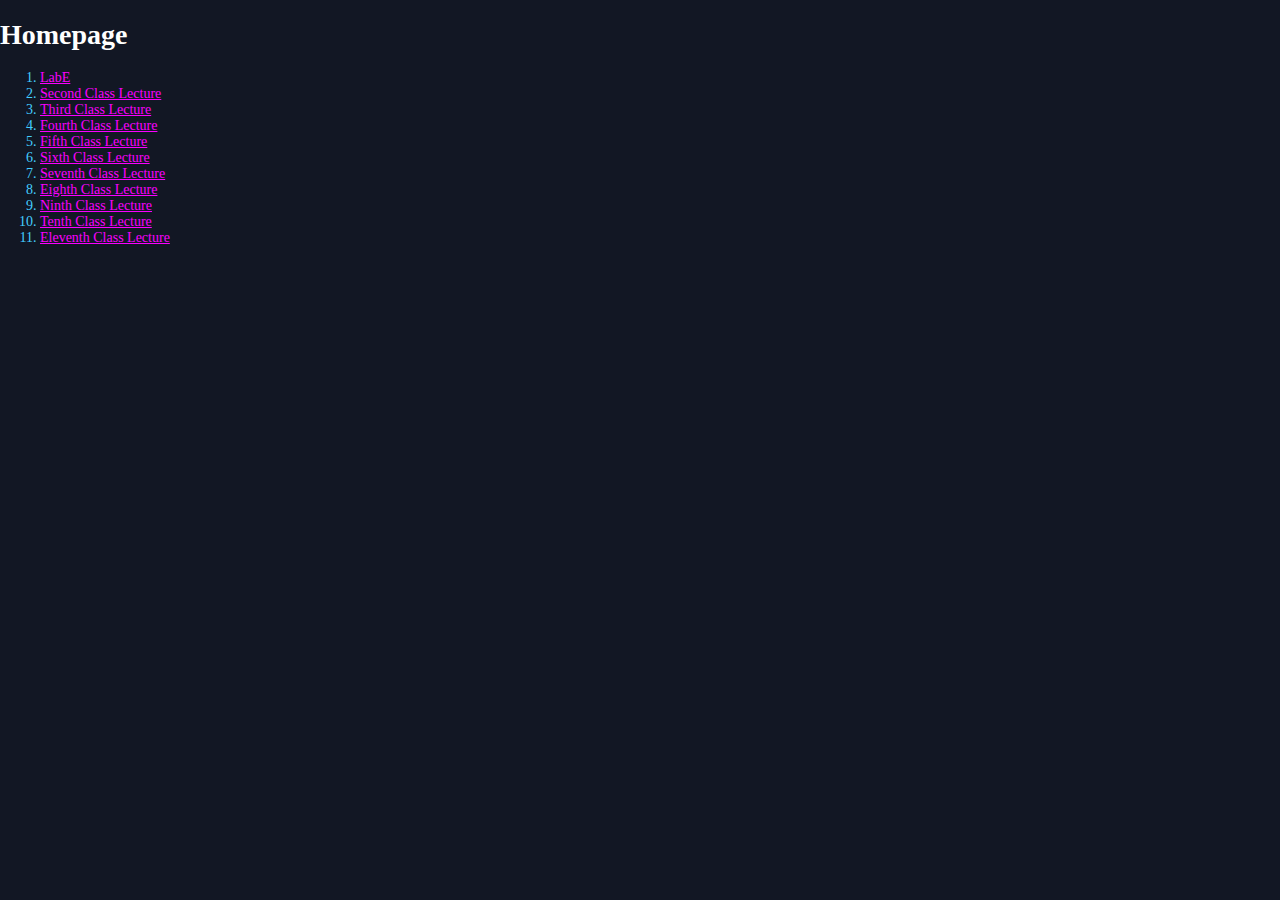
<file: index.html>
<!DOCTYPE html>
<meta charset = "UTF-8">
<html lang = "en">
    <head>
        <title>Homepage</title>
        <link rel = "stylesheet" href = "./code/styles.css">
    </head>
    <body>
        <h1>Homepage</h1>
        <ol>
            <li><a href = "pages/labE.html" target = "_blank" rel = "noopener noreferrer">LabE</a></li>
            <li><a href = "pages/second_class_lecture.html" target = "_blank" rel = "noopener noreferrer">Second Class Lecture</a></li>
            <li><a href = "pages/third_class_lecture.html" target="_blank" rel = "noopener noreferrer">Third Class Lecture</a></li>
            <li><a href = "pages/fourth_class_lecture.html" target = "_blank" rel = "noopener noreferrer">Fourth Class Lecture</a></li>
            <li><a href = "pages/fifth_class_lecture.html" target = "_blank" rel = "noopener noreferrer">Fifth Class Lecture</a></li>
            <li><a href = "pages/sixth_class_lecture.html" target = "_blank" rel = "noopener noreferrer">Sixth Class Lecture</a></li>
            <li><a href = "pages/seventh_class_lecture.html" target = "_blank" rel = "noopener noreferrer">Seventh Class Lecture</a></li> 
            <li><a href = "pages/eighth_class_lecture.html" target = "_blank" rel ="noopener noreferrer">Eighth Class Lecture</a></li>
            <li><a href = "pages/ninth_class_lecture.html" target = "_blank" rel="noopener noreferrer">Ninth Class Lecture</a></li>
            <li><a href = "pages/tenth_class_lecture.html" target = "_blank" rel="noopener noreferrer">Tenth Class Lecture</a></li>
            <li><a href = "pages/eleventh_class_lecture.html" target = "_blank" rel="noopener noreferrer">Eleventh Class Lecture</a></li>
        </ol>
    </body>    
</html>
</file>
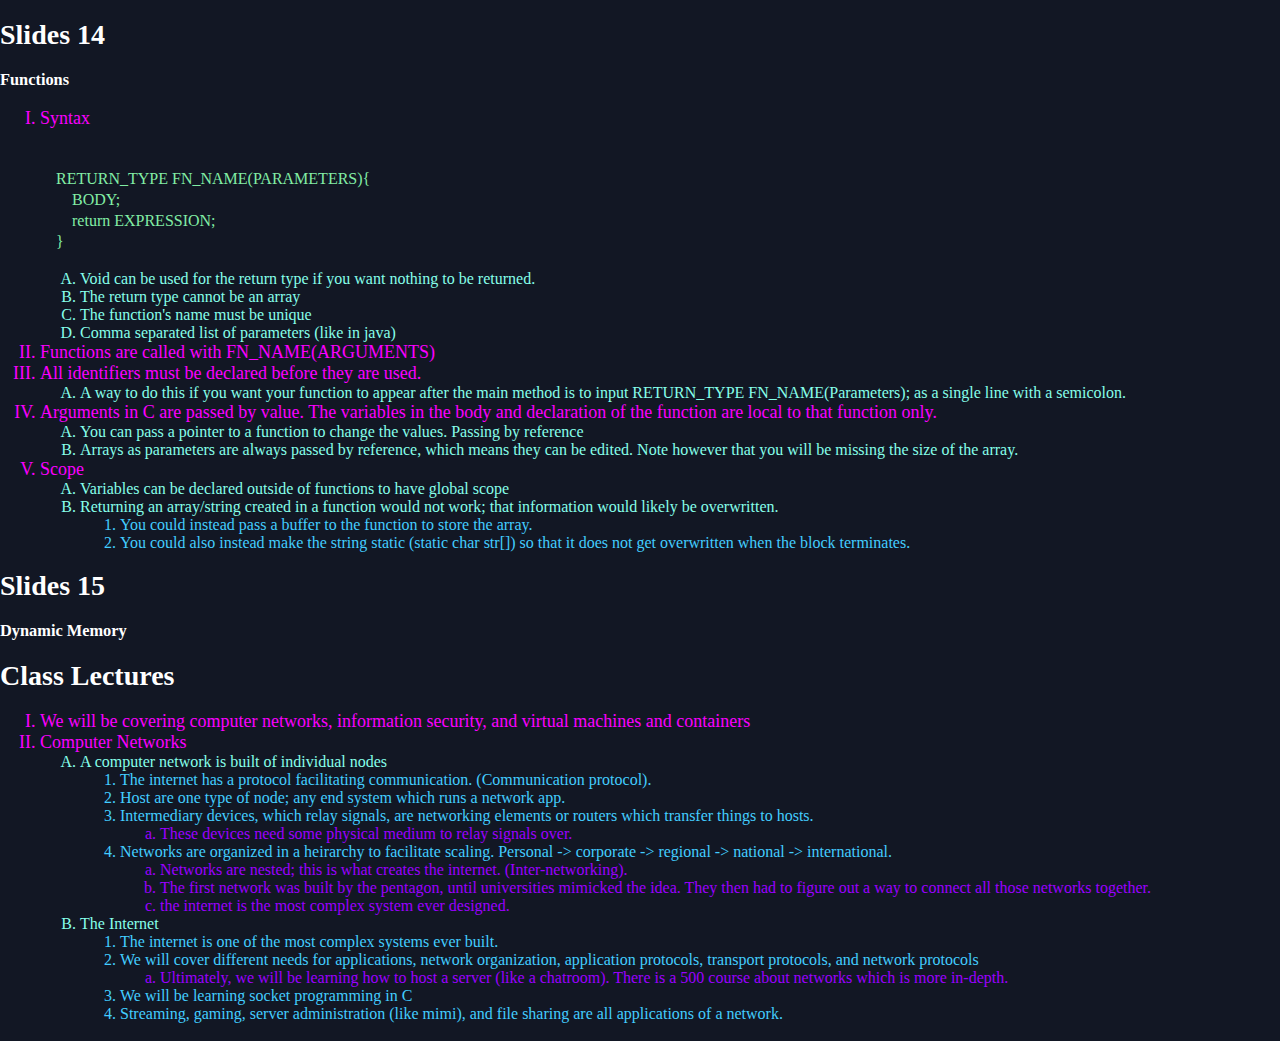
<file: pages/class_14.html>
<!DOCTYPE html>
<hmtl lang = "en">
    <head>
        <meta charset = "UTF-8">
        <title>Comp206_14</title>
        <link rel="stylesheet" href="../code/styles.css">
    </head>
    <body>
        <h1>Slides 14</h1>
        <h3>Functions</h3>
        <ol type = "I">
            <li>Syntax
                <div class = "codeBlock">
<pre><code class = "code">
    RETURN_TYPE FN_NAME(PARAMETERS){
        BODY;
        return EXPRESSION;
    }
</code></pre>
                </div>
                <ol type = "A">
                    <li>Void can be used for the return type if you want nothing to be returned.</li>
                    <li>The return type cannot be an array</li>
                    <li>The function's name must be unique</li>
                    <li>Comma separated list of parameters (like in java)</li>
                </ol>
            </li>
            <li>Functions are called with FN_NAME(ARGUMENTS)</li>
            <li>All identifiers must be declared before they are used.
                <ol type = "A">
                    <li>A way to do this if you want your function to appear after the main method is to input <code>RETURN_TYPE FN_NAME(Parameters);</code> as a single line with a semicolon.</code></li>
                </ol>
            </li>
            <li>Arguments in C are passed by value. The variables in the body and declaration of the function are local to that function only.
                <ol type = "A">
                    <li>You can pass a pointer to a function to change the values. Passing by reference</li>
                    <li>Arrays as parameters are always passed by reference, which means they can be edited. Note however that you will be missing the size of the array.</li>
                </ol>
            </li>
            <li>Scope
                <ol type = "A">
                    <li>Variables can be declared outside of functions to have global scope</li>
                    <li>Returning an array/string created in a function would not work; that information would likely be overwritten.
                        <ol>
                            <li>You could instead pass a buffer to the function to store the array.</li>
                            <li>You could also instead make the string static (static char str[]) so that it does not get overwritten when the block terminates.</li>
                        </ol>
                    </li>
                </ol>
            </li>
        </ol>

        <h1>Slides 15</h1>
        <h3>Dynamic Memory</h3>
        <h1>Class Lectures</h1>
        <ol type = "I">
            <li>We will be covering computer networks, information security, and virtual machines and containers</li>
            <li>Computer Networks
                <ol type = "A">
                    <li>A computer network is built of individual nodes
                        <ol>
                            <li>The internet has a protocol facilitating communication. (Communication protocol).</li>
                            <li>Host are one type of node; any end system which runs a network app.</li>
                            <li>Intermediary devices, which relay signals, are networking elements or routers which transfer things to hosts.
                                <ol type = "a" class = "lowerLetter">
                                    <li>These devices need some physical medium to relay signals over.</li>
                                </ol>
                            </li>
                            <li>Networks are organized in a heirarchy to facilitate scaling. Personal -> corporate -> regional -> national -> international.
                                <ol type = "a" class = "lowerLetter">
                                    <li>Networks are nested; this is what creates the internet. (Inter-networking).</li>
                                    <li>The first network was built by the pentagon, until universities mimicked the idea. They then had to figure out a way to connect all those networks together.</li>
                                    <li>the internet is the most complex system ever designed.</li>
                                </ol>
                            </li>
                        </ol>
                    </li>
                    <li>The Internet 
                        <ol>
                            <li>The internet is one of the most complex systems ever built.</li>
                            <li>We will cover different needs for applications, network organization, application protocols, transport protocols, and network protocols
                                <ol type = "a" class = "lowerLetter">
                                    <li>Ultimately, we will be learning how to host a server (like a chatroom). There is a 500 course about networks which is more in-depth.</li>
                                </ol>
                            </li>
                            <li>We will be learning socket programming in C</li>
                            <li>Streaming, gaming, server administration (like mimi), and file sharing are all applications of a network.</li>
                        </ol>
                    </li>
                </ol>
            </li>
        </ol>
    </body>
</hmtl>
</file>
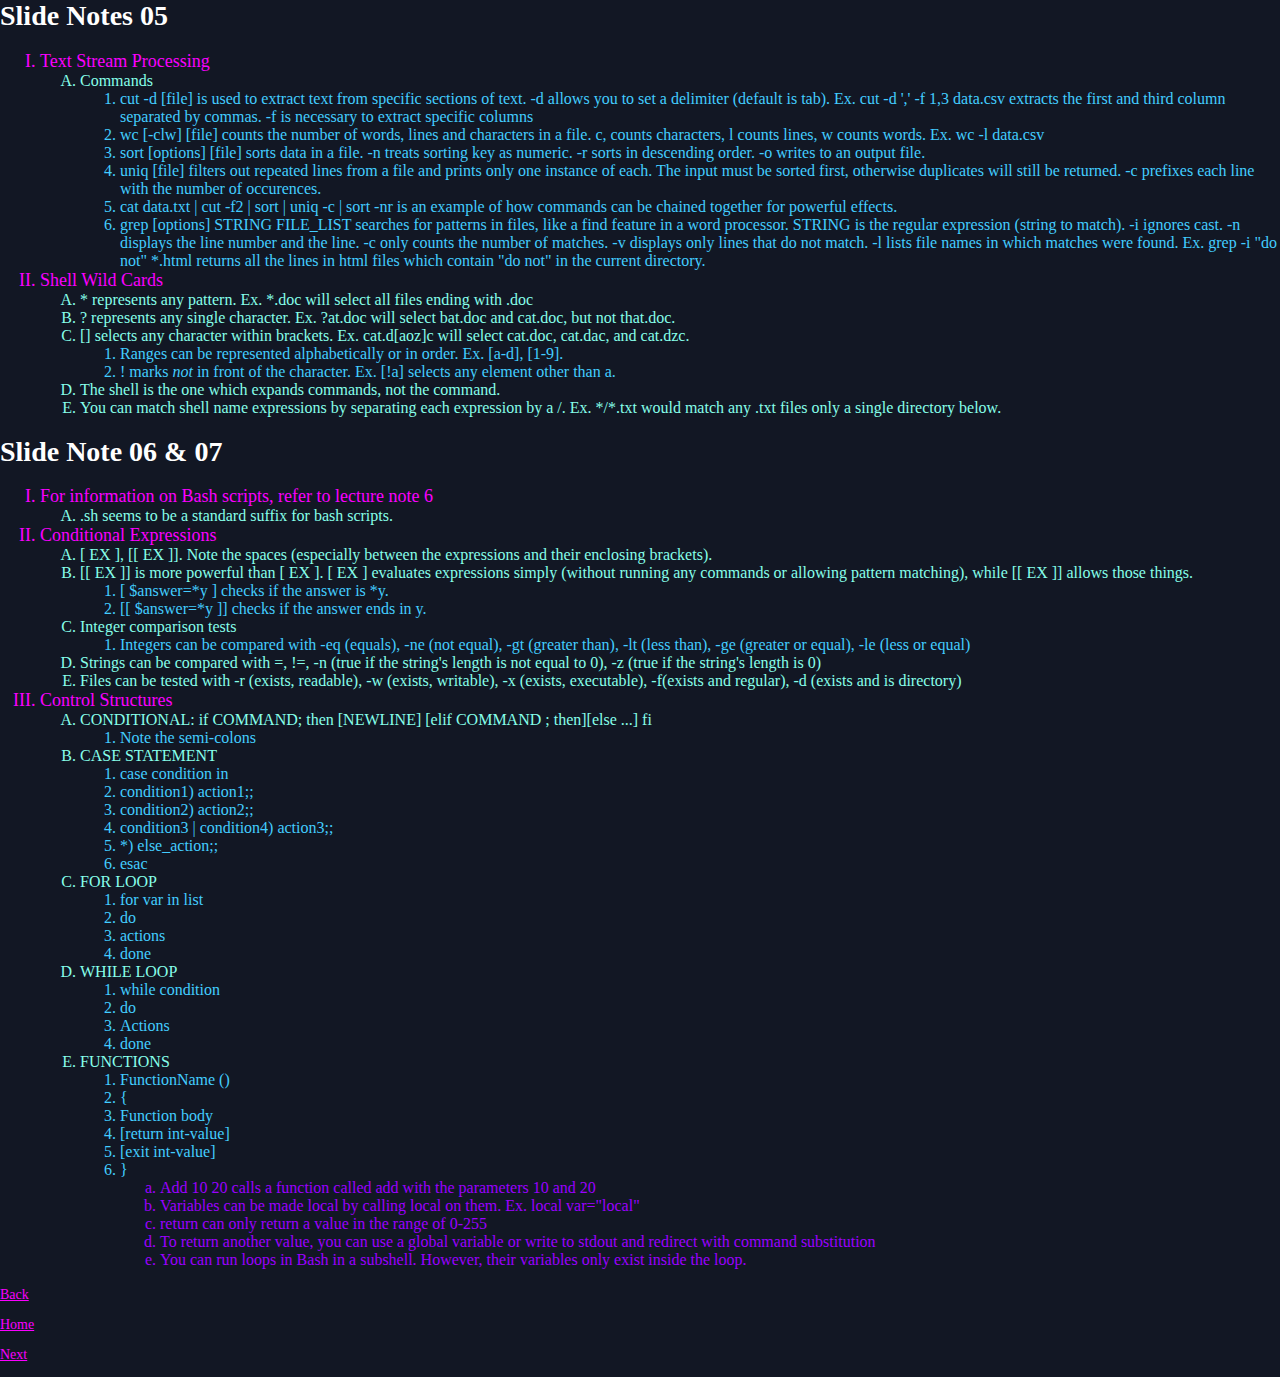
<file: pages/eighth_class_lecture.html>
<!DOCTYPE = html>
<meta charset = "UTF-8">
<html lang = "en">
    <head>
        <title>Comp206_8</title>
        <link rel = "stylesheet" href = "./../code/styles.css">
    </head>
    <body>
        <h1>Slide Notes 05</h1>
        <ol type = "I">
            <li>Text Stream Processing</li>
            <ol type = "A">
                <li>Commands</li>
                <ol>
                    <li><code>cut -d [file]</code> is used to extract text from specific sections of text. -d allows you to set a delimiter (default is tab). Ex. <code>cut -d ',' -f 1,3 data.csv</code> extracts the first and third column separated by commas. <code>-f</code> is necessary to extract specific columns</li>
                    <li><code>wc [-clw] [file]</code> counts the number of words, lines and characters in a file. c, counts characters, l counts lines, w counts words. Ex. <code>wc -l data.csv</code></li>
                    <li><code>sort [options] [file]</code> sorts data in a file. -n treats sorting key as numeric. -r sorts in descending order. -o writes to an output file.</li>
                    <li><code>uniq [file]</code> filters out repeated lines from a file and prints only one instance of each. The input must be sorted first, otherwise duplicates will still be returned. -c prefixes each line with the number of occurences.</li>
                    <li><code>cat data.txt | cut -f2 | sort | uniq -c | sort -nr</code> is an example of how commands can be chained together for powerful effects.</li>
                    <li><code>grep [options] STRING FILE_LIST</code> searches for patterns in files, like a find feature in a word processor. STRING is the regular expression (string to match). -i ignores cast. -n displays the line number and the line. -c only counts the number of matches. -v displays only lines that do not match. -l lists file names in which matches were found. Ex. <code>grep -i "do not" *.html</code> returns all the lines in html files which contain "do not" in the current directory.</li>
                </ol>
            </ol>
            <li>Shell Wild Cards</li>
            <ol type = "A">
                <li>* represents any pattern. Ex. <code>*.doc</code> will select all files ending with .doc</li>
                <li>? represents any single character. Ex. <code>?at.doc</code> will select bat.doc and cat.doc, but not that.doc.</li>
                <li>[] selects any character within brackets. Ex. cat.d[aoz]c will select cat.doc, cat.dac, and cat.dzc.</li>
                <ol>
                    <li>Ranges can be represented alphabetically or in order. Ex. [a-d], [1-9].</li>
                    <li>! marks <i>not</i> in front of the character. Ex. [!a] selects any element other than a.</li>
                </ol>
                <li>The shell is the one which expands commands, not the command.</li>
                <li>You can match shell name expressions by separating each expression by a /. Ex. <code>*/*.txt</code> would match any .txt files only a single directory below.</li>

            </ol>
        </ol>
        <h1>Slide Note 06 & 07</h1>
        <ol type = "I">
            <li>For information on Bash scripts, refer to lecture note 6</li>
            <ol type = "A">
                <li>.sh seems to be a standard suffix for bash scripts.</li>
            </ol>
            <li>Conditional Expressions</li>
            <ol type = "A">
                <li><code>[ EX ], [[ EX ]]</code>. Note the spaces (especially between the expressions and their enclosing brackets).</li>
                <li>[[ EX ]] is more powerful than [ EX ]. [ EX ] evaluates expressions simply (without running any commands or allowing pattern matching), while [[ EX ]] allows those things.</li>
                <ol>
                    <li>[ $answer=*y ] checks if the answer is *y.</li>
                    <li>[[ $answer=*y ]] checks if the answer ends in y.</li>
                </ol>
                <li>Integer comparison tests</li>
                <ol>
                    <li>Integers can be compared with -eq (equals), -ne (not equal), -gt (greater than), -lt (less than), -ge (greater or equal), -le (less or equal)</li>
                </ol>
                <li>Strings can be compared with =, !=, -n (true if the string's length is not equal to 0), -z (true if the string's length is 0)</li>
                <li>Files can be tested with -r (exists, readable), -w (exists, writable), -x (exists, executable), -f(exists and regular), -d (exists and is directory)</li>
            </ol>
            <li>Control Structures</li>
            <ol type = "A">
                <li>CONDITIONAL: if COMMAND; then [NEWLINE] [elif COMMAND ; then][else ...] fi</li>
                <ol>
                    <li>Note the semi-colons</li>
                </ol>
                <li>CASE STATEMENT</li>
                <ol>
                    <li>case condition in</li>
                    <li>condition1) action1;;</li>
                    <li>condition2) action2;;</li>
                    <li>condition3 | condition4) action3;;</li>
                    <li>*) else_action;;</li>
                    <li>esac</li>
                </ol>
                <li>FOR LOOP</li>
                <ol>
                    <li>for var in list</li>
                    <li>do</li>
                    <li>actions</li>
                    <li>done</li>
                </ol>
                <li>WHILE LOOP</li>
                <ol>
                    <li>while condition</li>
                    <li>do</li>
                    <li>Actions</li>
                    <li>done</li>
                </ol>
                <li>FUNCTIONS</li>
                <ol>
                    <li>FunctionName ()</li>
                    <li>{</li>
                    <li>Function body</li>
                    <li>[return int-value]</li>
                    <li>[exit int-value]</li>
                    <li>}</li>
                    <ol type = "a" class = "lowerLetter">
                        <li>Add 10 20 calls a function called add with the parameters 10 and 20</li>
                        <li>Variables can be made local by calling local on them. Ex. <code>local var="local"</code></li>
                        <li>return can only return a value in the range of 0-255</li>
                        <li>To return another value, you can use a global variable or write to stdout and redirect with command substitution</li>
                        <li>You can run loops in Bash in a subshell. However, their variables only exist inside the loop.</li>
                    </ol>
                </ol>
            </ol> 
        </ol>
        <p><a href = "seventh_class_lecture.html" target = "_self" rel = "noopener noreferrer">Back</a></p>
        <p><a href = "./../index.html" target = "_self" rel = "noopener noreferrer">Home</a></p>
        <p><a href = "ninth_class_lecture.html" target="_self" rel = "noopener noreferrer">Next</a></p>
    </body>
</html>
</file>
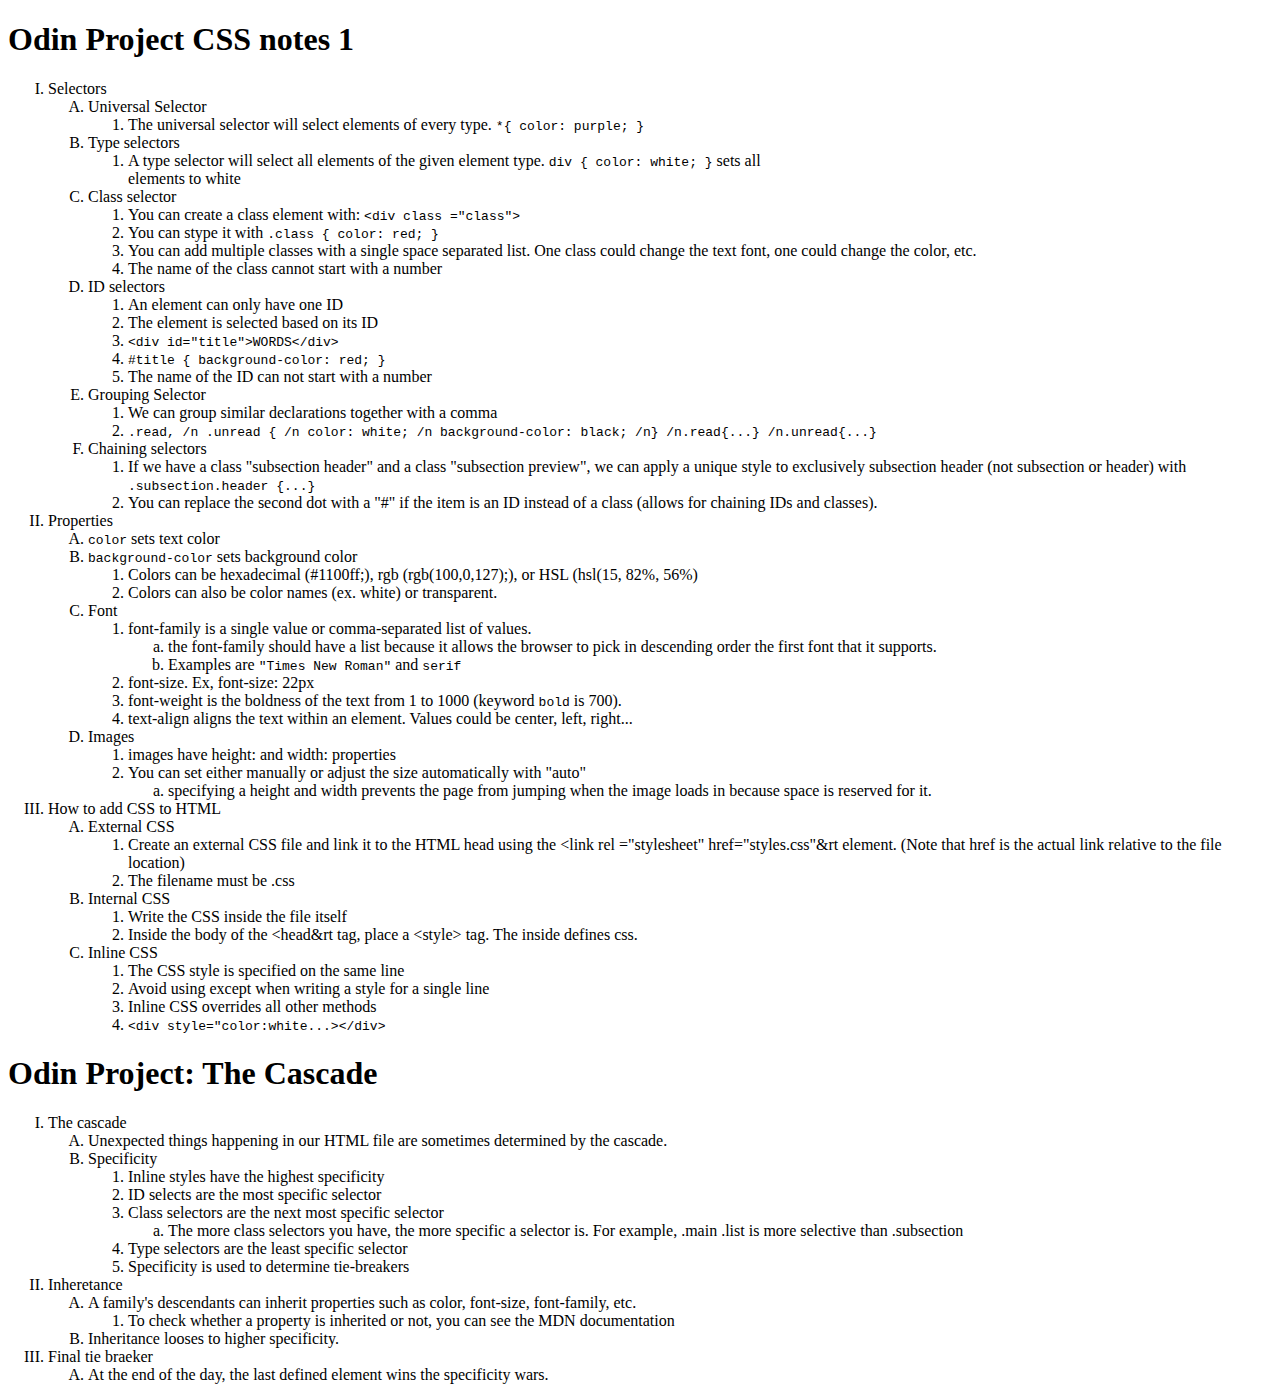
<file: pages/eleventh_class_lecture.html>
<!DOCTYPE html>
<meta charset = "UTF-8">
<html lang = "en">
    <head>
        <title>Comp206_11</title>
    </head>
    <body>
        <h1>Odin Project CSS notes 1</h1>
        <ol type = "I">
            <li>Selectors</li>
            <ol type = "A">
                <li>Universal Selector</li>
                <ol>
                    <li>The universal selector will select elements of every type. <code>*{ color: purple; }</code></li>
                </ol>
                <li>Type selectors</li>
                <ol>
                    <li>A type selector will select all elements of the given element type. <code>div { color: white; }</code> sets all <div> elements to white</div></li>
                </ol>
                <li>Class selector</li>
                <ol>
                    <li>You can create a class element with: <code>&ltdiv class ="class"&gt</code></li>
                    <li>You can stype it with <code>.class { color: red; }</code></li>
                    <li>You can add multiple classes with a single space separated list. One class could change the text font, one could change the color, etc.</li>
                    <li>The name of the class cannot start with a number</li>
                </ol>
                <li>ID selectors</li>
                <ol>
                    <li>An element can only have one ID</li>
                    <li>The element is selected based on its ID</li>
                    <li><code>&ltdiv id="title"&gtWORDS&lt/div&gt</code></li>
                    <li><code>#title { background-color: red; }</code></li>
                    <li>The name of the ID can not start with a number</li>
                </ol>
                <li>Grouping Selector</li>
                <ol>
                    <li>We can group similar declarations together with a comma</li>
                    <li><code>.read, /n .unread { /n color: white; /n background-color: black; /n} /n.read{...} /n.unread{...}</code></li>
                </ol>
                <li>Chaining selectors</li>
                <ol>
                    <li>If we have a class "subsection header" and a class "subsection preview", we can apply a unique style to exclusively subsection header (not subsection or header) with <code>.subsection.header {...}</code></li>
                    <li>You can replace the second dot with a "#" if the item is an ID instead of a class (allows for chaining IDs and classes).</li>
                </ol>
            </ol>
            <li>Properties</li>
            <ol type = "A">
                <li><code>color</code> sets text color</li>
                <li><code>background-color</code> sets background color</li>
                <ol>
                    <li>Colors can be hexadecimal (#1100ff;), rgb (rgb(100,0,127);), or HSL (hsl(15, 82%, 56%)</li>
                    <li>Colors can also be color names (ex. white) or transparent.</li>
                </ol>
                <li>Font</li>
                <ol>
                    <li>font-family is a single value or comma-separated list of values.</li>
                    <ol type = "a">
                        <li>the font-family should have a list because it allows the browser to pick in descending order the first font that it supports.</li>
                        <li>Examples are <code>"Times New Roman"</code> and <code>serif</code></li>
                    </ol>
                    <li>font-size. Ex, font-size: 22px</li>
                    <li>font-weight is the boldness of the text from 1 to 1000 (keyword <code>bold</code> is 700).</li>
                    <li>text-align aligns the text within an element. Values could be center, left, right...</li>
                </ol>
                <li>Images</li>
                <ol>
                    <li>images have height: and width: properties</li>
                    <li>You can set either manually or adjust the size automatically with "auto"</li>
                    <ol type = "a">
                        <li>specifying a height and width prevents the page from jumping when the image loads in because space is reserved for it.</li>
                    </ol>
                </ol>
            </ol>
            <li>How to add CSS to HTML</li>
            <ol type = "A">
                <li>External CSS</li>
                <ol>
                    <li>Create an external CSS file and link it to the HTML head using the &ltlink rel ="stylesheet" href="styles.css"&rt element. (Note that href is the actual link relative to the file location)</li>
                    <li>The filename must be .css</li>
                </ol>
                <li>Internal CSS</li>
                <ol>
                    <li>Write the CSS inside the file itself</li>
                    <li>Inside the body of the &lthead&rt tag, place a &ltstyle&gt tag. The inside defines css.</li>
                </ol>
                <li>Inline CSS</li>
                <ol>
                    <li>The CSS style is specified on the same line</li>
                    <li>Avoid using except when writing a style for a single line</li>
                    <li>Inline CSS overrides all other methods</li>
                    <li><code>&ltdiv style="color:white...&gt&lt/div&gt</code></li>
                </ol>
            </ol>
        </ol>
        <h1>Odin Project: The Cascade</h1>
        <ol type = "I">
            <li>The cascade</li>
            <ol type = "A">
                <li>Unexpected things happening in our HTML file are sometimes determined by the cascade.</li>
                <li>Specificity</li>
                <ol>
                    <li>Inline styles have the highest specificity</li>
                    <li>ID selects are the most specific selector</li>
                    <li>Class selectors are the next most specific selector</li>
                        <ol type = "a">
                            <li>The more class selectors you have, the more specific a selector is. For example, .main .list is more selective than .subsection</li>
                        </ol>
                    <li>Type selectors are the least specific selector</li>
                    <li>Specificity is used to determine tie-breakers</li>
                </ol>
            </ol>
            <li>Inheretance</li>
            <ol type = "A">
                <li>A family's descendants can inherit properties such as color, font-size, font-family, etc.</li>
                <ol>
                    <li>To check whether a property is inherited or not, you can see the MDN documentation</li>
                </ol>
                <li>Inheritance looses to higher specificity.</li>
            </ol>
            <li>Final tie braeker</li>
            <ol type = "A">
                <li>At the end of the day, the last defined element wins the specificity wars.</li>
            </ol>
        </ol>
    </body>
</html>
</file>
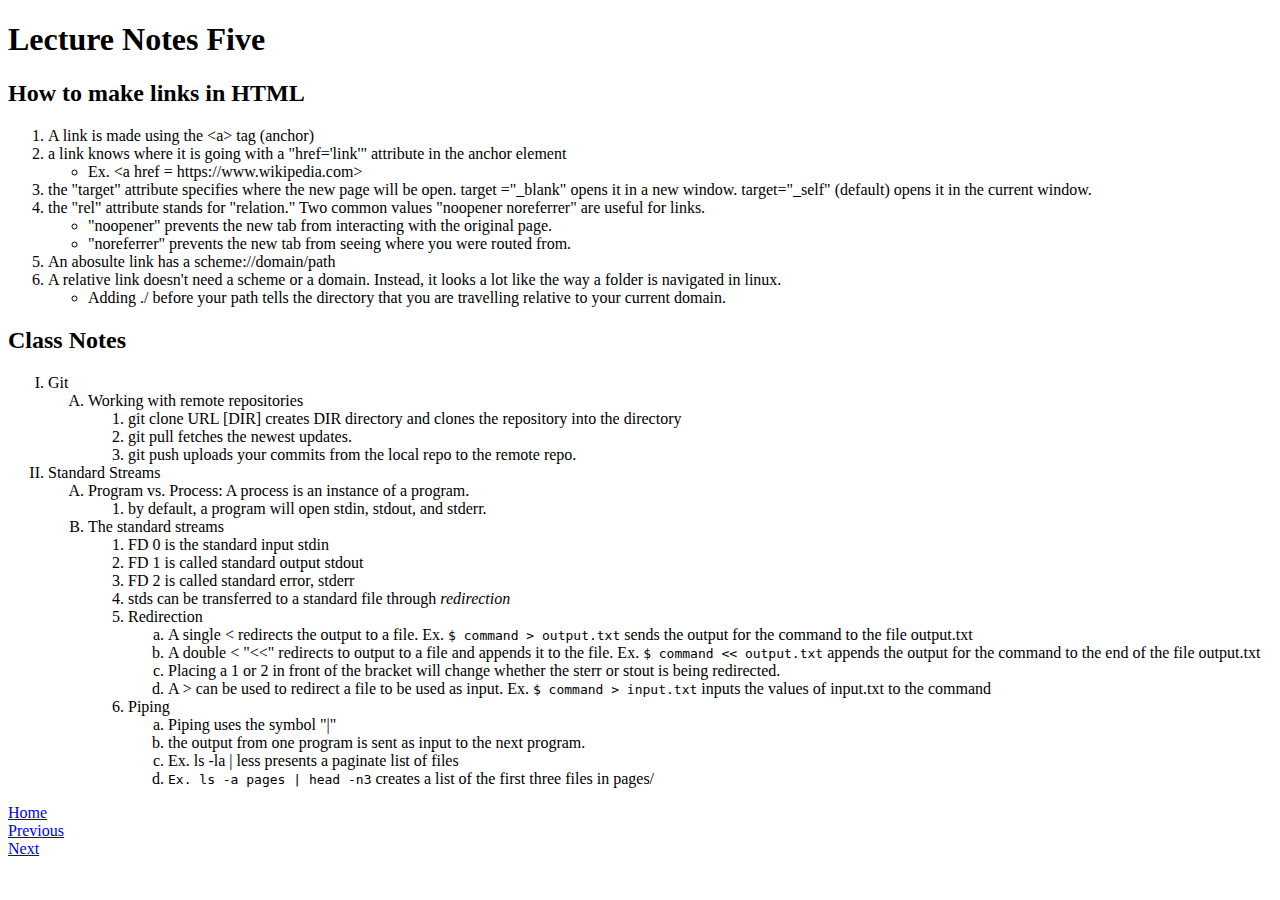
<file: pages/fifth_class_lecture.html>
<!DOCTYPE html>
<meta charset = "UTF-8">
<html lang = "en">
    <head>
        <title>Comp206_5</title>
    </head>
    <body>
        <h1>Lecture Notes Five</h1>
        <h2>How to make links in HTML</h2>
        <ol>
           <li>A link is made using the &lta&gt tag (anchor)</li>
           <li>a link knows where it is going with a "href='link'" attribute in the anchor element</li>
           <ul>
                <li>Ex. &lta href = https://www.wikipedia.com&gt</li>
           </ul>
           <li>the "target" attribute specifies where the new page will be open. target ="_blank" opens it in a new window. target="_self" (default) opens it in the current window.</li>
           <li>the "rel" attribute stands for "relation." Two common values "noopener noreferrer" are useful for links.</li>
           <ul>
                <li>"noopener" prevents the new tab from interacting with the original page.</li>
                <li>"noreferrer" prevents the new tab from seeing where you were routed from.</li>
           </ul>
           <li>An abosulte link has a scheme://domain/path</li>
           <li>A relative link doesn't need a scheme or a domain. Instead, it looks a lot like the way a folder is navigated in linux.</li>
           <ul>
                <li>Adding ./ before your path tells the directory that you are travelling relative to your current domain.</li>
           </ul> 
        </ol>
        <h2>Class Notes</h2>
        <ol type = "I">
            <li>Git</li>
            <ol type = "A">
                <li>Working with remote repositories</li>
                <ol>
                    <li>git clone URL [DIR] creates DIR directory and clones the repository into the directory</li>
                    <li>git pull fetches the newest updates.</li>
                    <li>git push uploads your commits from the local repo to the remote repo.</li>
                </ol>
            </ol>
            <li>Standard Streams</li>
            <ol type = "A">
                <li>Program vs. Process: A process is an instance of a program.</li>
                <ol>
                    <li>by default, a program will open stdin, stdout, and stderr.</li>
                </ol>
                <li>The standard streams</li>
                <ol>
                    <li>FD 0 is the standard input stdin</li>
                    <li>FD 1 is called standard output stdout</li>
                    <li>FD 2 is called standard error, stderr</li>
                    <li>stds can be transferred to a standard file through <i>redirection</i></li>
                    <li>Redirection</li>
                    <ol type = "a" class = "lowerLetter">
                        <li>A single &lt redirects the output to a file. Ex. <code>$ command > output.txt</code> sends the output for the command to the file output.txt</li>
                        <li>A double &lt "&lt&lt" redirects to output to a file and appends it to the file. Ex. <code>$ command &lt&lt output.txt</code> appends the output for the command to the end of the file output.txt</li>
                        <li>Placing a 1 or 2 in front of the bracket will change whether the sterr or stout is being redirected.</li>
                        <li>A &gt can be used to redirect a file to be used as input. Ex. <code>$ command &gt input.txt</code> inputs the values of input.txt to the command</li>
                    </ol>
                    <li>Piping</li>
                    <ol type = "a" class = "lowerLetter">
                        <li>Piping uses the symbol "|"</li>
                        <li>the output from one program is sent as input to the next program.</li>
                        <li>Ex. ls -la | less presents a paginate list of files </li>
                        <li><code>Ex. ls -a pages | head -n3</code> creates a list of the first three files in pages/</li>
                    </ol>
                </ol>
            </ol>
        </ol>
        <p><a href = "./../index.html" target = "_self" rel = "noopener noreferrer">Home</a><br><a href = "fourth_class_lecture.html" target="_self" rel="noopener noreferrer">Previous</a><br><a href = "sixth_class_lecture.html" t="_self" rel="noopener noreferrer">Next</a></p>
    </body>
</html>
</file>
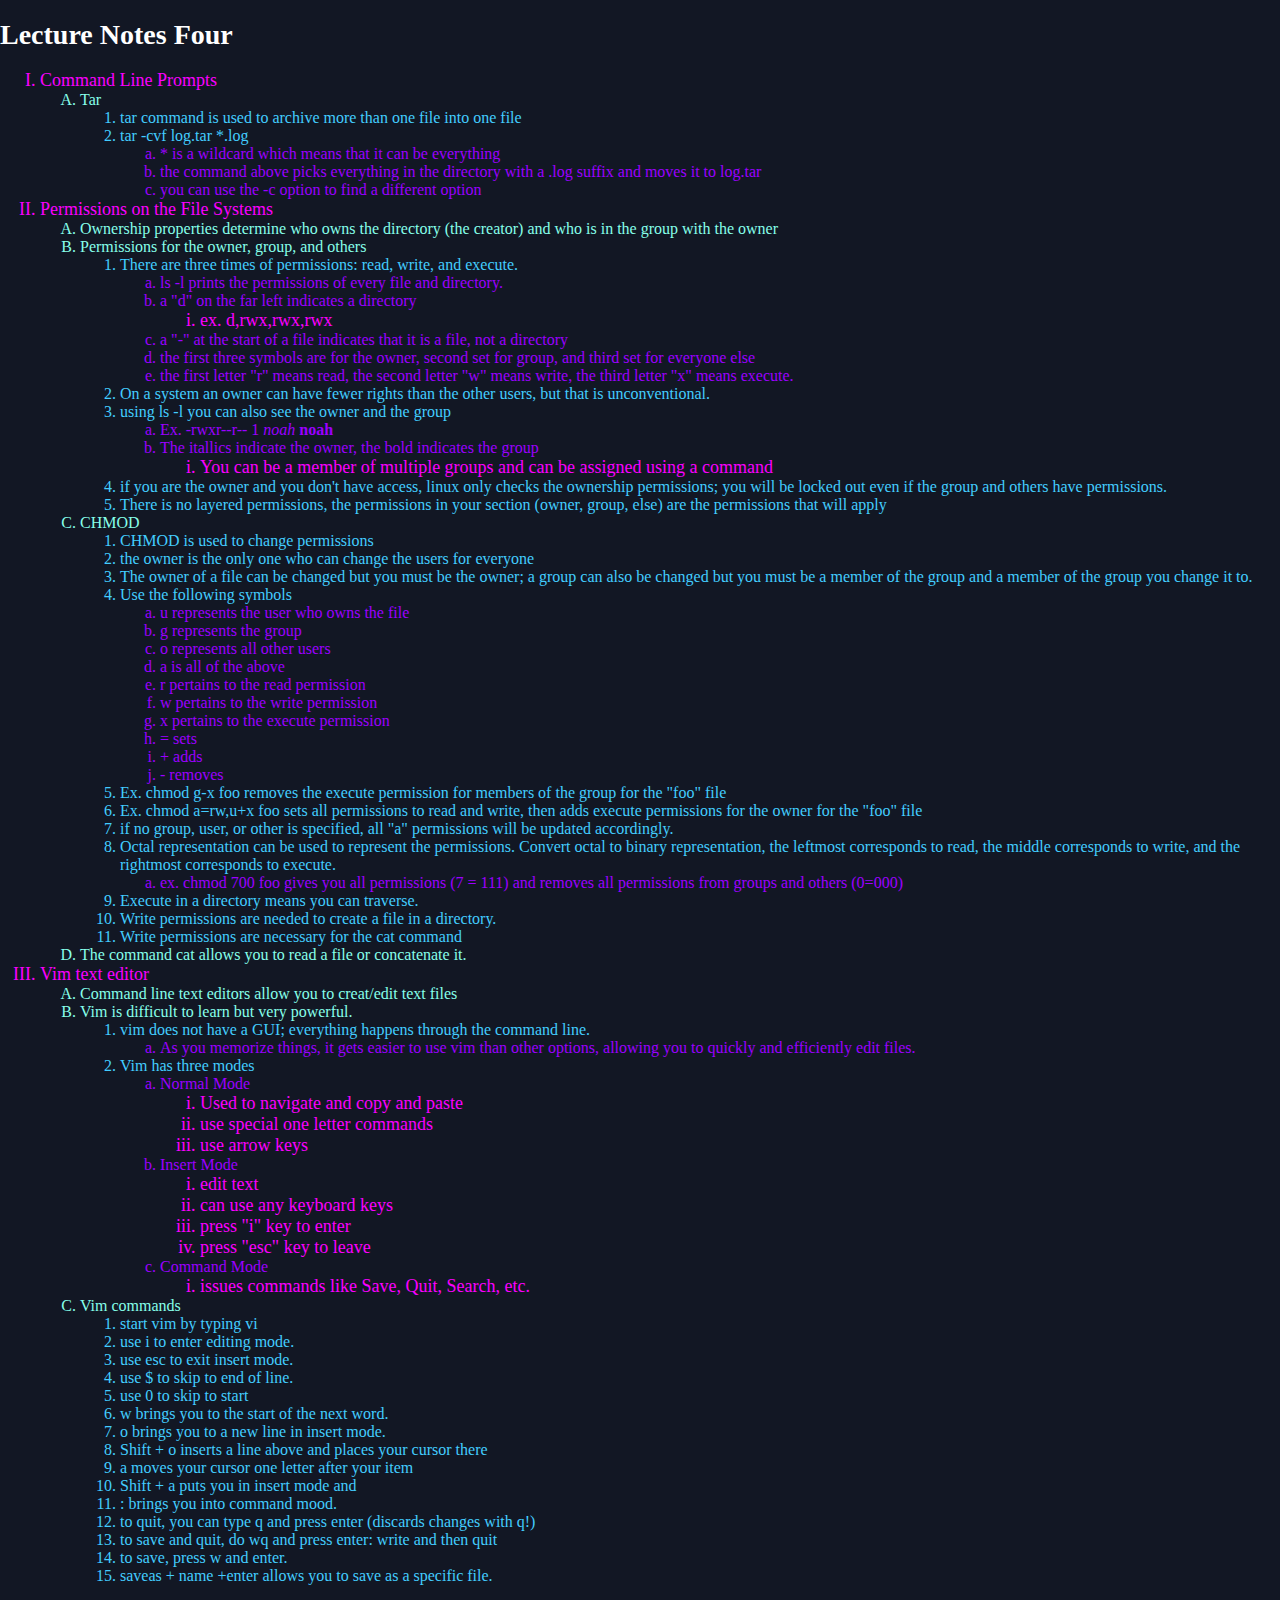
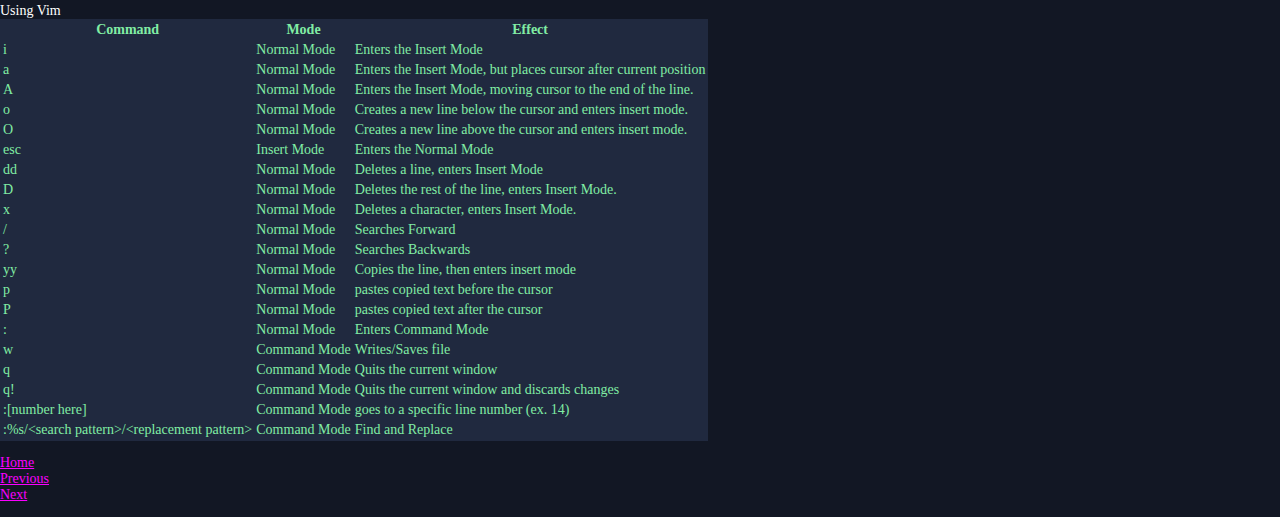
<file: pages/fourth_class_lecture.html>
<!DOCTYPE html>
<html lang = "en">
<meta charset="UTF-8">
    <head>
        <title>Comp206_4</title>
        <link rel = "stylesheet" href = "./../code/styles.css">
    </head>
    <body>
        <h1>Lecture Notes Four</h1>
        <ol type = "I">
            <li>Command Line Prompts</li>
            <ol type = "A">
                <li>Tar</li>
                <ol>
                    <li>tar command is used to archive more than one file into one file</li>
                    <li><code>tar -cvf log.tar *.log</code></li>
                    <ol type = "a" class = "lowerLetter">
                        <li>* is a wildcard which means that it can be everything</li>
                        <li>the command above picks everything in the directory with a .log suffix and moves it to log.tar</li>
                        <li>you can use the <code>-c</code> option to find a different option</li>
                    </ol>
                </ol>
            </ol>
            <li>Permissions on the File Systems</li>
            <ol type = "A">
                <li>Ownership properties determine who owns the directory (the creator) and who is in the group with the owner</li>
                <li>Permissions for the owner, group, and others</li>
                <ol>
                    <li>There are three times of permissions: read, write, and execute.</li>
                    <ol type = "a" class = "lowerLetter">
                        <li><code>ls -l</code> prints the permissions of every file and directory.</li>
                        <li>a "d" on the far left indicates a directory</li>
                        <ol type = "i" class = "lowerRoman">
                            <li>ex. d,rwx,rwx,rwx</li>
                        </ol>
                        <li>a "-" at the start of a file indicates that it is a file, not a directory</li>
                        <li>the first three symbols are for the owner, second set for group, and third set for everyone else</li>
                        <li>the first letter "r" means read, the second letter "w" means write, the third letter "x" means execute.</li>
                    </ol>
                    <li>On a system an owner can have fewer rights than the other users, but that is unconventional.</li>
                    <li>using <code>ls -l</code> you can also see the owner and the group</li>
                    <ol type = "a" class = "lowerLetter">
                        <li>Ex. -rwxr--r-- 1 <i>noah</i> <b>noah</b></li>
                        <li>The itallics indicate the owner, the bold indicates the group</li>
                        <ol type = "i" class = "lowerRoman">
                            <li>You can be a member of multiple groups and can be assigned using a command</li>
                        </ol>
                    </ol>
                    <li>if you are the owner and you don't have access, linux only checks the ownership permissions; you will be locked out even if the group and others have permissions.</li>
                    <li>There is no layered permissions, the permissions in your section (owner, group, else) are the permissions that will apply</li>
                </ol>
                <li><code>CHMOD</code></li>
                <ol>
                    <li>CHMOD is used to change permissions</li>
                    <li>the owner is the only one who can change the users for everyone</li>
                    <li>The owner of a file can be changed but you must be the owner; a group can also be changed but you must be a member of the group and a member of the group you change it to.</li>
                    <li>Use the following symbols</li>
                    <ol type = "a" class = "lowerLetter">
                        <li>u represents the user who owns the file</li>
                        <li>g represents the group</li>
                        <li>o represents all other users</li>
                        <li>a is all of the above</li>
                        <li>r pertains to the read permission</li>
                        <li>w pertains to the write permission</li>
                        <li>x pertains to the execute permission</li>
                        <li>= sets</li>
                        <li>+ adds</li>
                        <li>- removes</li>
                    </ol>
                    <li>Ex. <code>chmod g-x foo</code> removes the execute permission for members of the group for the "foo" file</li>
                    <li>Ex. <code>chmod a=rw,u+x foo</code> sets all permissions to read and write, then adds execute permissions for the owner for the "foo" file</li>
                    <li>if no group, user, or other is specified, all "a" permissions will be updated accordingly.</li>
                    <li>Octal representation can be used to represent the permissions. Convert octal to binary representation, the leftmost corresponds to read, the middle corresponds to write, and the rightmost corresponds to execute.</li>
                    <ol type = "a" class = "lowerLetter">
                        <li>ex. <code>chmod 700 foo</code> gives you all permissions (7 = 111) and removes all permissions from groups and others (0=000)</li>
                    </ol>
                    <li>Execute in a directory means you can traverse.</li>
                    <li>Write permissions are needed to create a file in a directory.</li>
                    <li>Write permissions are necessary for the cat command</li>
                </ol>
                <li>The command <code>cat</code> allows you to read a file or concatenate it.</li>
            </ol>
            <li>Vim text editor</li>
            <ol type = "A">
                <li>Command line text editors allow you to creat/edit text files</li>
                <li>Vim is difficult to learn but very powerful.</li>
                <ol>
                    <li>vim does not have a GUI; everything happens through the command line.</li>
                    <ol type = "a" class = "lowerLetter">
                        <li>As you memorize things, it gets easier to use vim than other options, allowing you to quickly and efficiently edit files.</li>
                    </ol>
                    <li>Vim has three modes</li>
                    <ol type = "a" class = "lowerLetter">
                        <li>Normal Mode</li>
                        <ol type = "i" class = "lowerRoman">
                            <li>Used to navigate and copy and paste</li>
                            <li>use special one letter commands</li>
                            <li>use arrow keys</li>
                        </ol>
                        <li>Insert Mode</li>
                        <ol type = "i" class = "lowerRoman">
                            <li>edit text</li>
                            <li>can use any keyboard keys</li>
                            <li>press "i" key to enter</li>
                            <li>press "esc" key to leave</li>
                        </ol>
                        <li>Command Mode</li>
                        <ol type = "i" class = "lowerRoman">
                            <li>issues commands like Save, Quit, Search, etc.</li>
                        </ol>
                    </ol>
                </ol>
                <li>Vim commands</li>
                <ol>
                    <li>start vim by typing vi</li>
                    <li>use i to enter editing mode.</li>
                    <li>use esc to exit insert mode.</li>
                    <li>use $ to skip to end of line.</li>
                    <li>use 0 to skip to start</li>
                    <li>w brings you to the start of the next word.</li>
                    <li>o brings you to a new line in insert mode.</li>
                    <li>Shift + o inserts a line above and places your cursor there</li>
                    <li>a moves your cursor one letter after your item</li>
                    <li>Shift + a puts you in insert mode and </li>
                    <li>: brings you into command mood.</li>
                    <li>to quit, you can type q and press enter (discards changes with q!)</li>
                    <li>to save and quit, do wq and press enter: write and then quit</li>
                    <li>to save, press w and enter.</li>
                    <li>saveas + name +enter allows you to save as a specific file.</li>
                </ol>
            </ol>
        </ol>
        <table>Using Vim
            <tr><th>Command</th><th>Mode</th><th>Effect</th></tr>
            <tr><td><code> i </code></td><td> Normal Mode </td><td> Enters the Insert Mode</td></tr>
            <tr><td><code> a </code></td><td> Normal Mode </td><td> Enters the Insert Mode, but places cursor after current position </td></tr>
            <tr><td><code> A </code></td><td> Normal Mode </td><td> Enters the Insert Mode, moving cursor to the end of the line.</td></tr>
            <tr><td><code> o </code></td><td> Normal Mode </td><td> Creates a new line below the cursor and enters insert mode.</td></tr>
            <tr><td><code> O </code></td><td> Normal Mode </td><td> Creates a new line above the cursor and enters insert mode.</td></tr>
            <tr><td><code> esc </code></td><td> Insert Mode </td><td> Enters the Normal Mode </td></tr>
            <tr><td><code> dd </code></td><td> Normal Mode </td><td> Deletes a line, enters Insert Mode</td></tr>
            <tr><td><code> D </code></td><td> Normal Mode </td><td> Deletes the rest of the line, enters Insert Mode.</td></tr>
            <tr><td><code> x </code></td><td> Normal Mode </td><td> Deletes a character, enters Insert Mode.</td></tr>
            <tr><td><code> / </code></td><td> Normal Mode </td><td> Searches Forward </td></tr>
            <tr><td><code> ? </code></td><td> Normal Mode </td><td> Searches Backwards </td></tr>
            <tr><td><code> yy </code></td><td> Normal Mode </td><td> Copies the line, then enters insert mode </td></tr>
            <tr><td><code> p </code></td><td> Normal Mode </td><td> pastes copied text before the cursor </td></tr>
            <tr><td><code> P </code></td><td> Normal Mode </td><td> pastes copied text after the cursor </td></tr>
            <tr><td><code> : </code></td><td> Normal Mode </td><td>Enters Command Mode </td></tr>
            <tr><td><code> w </code></td><td> Command Mode </td><td>Writes/Saves file </td></tr>
            <tr><td><code> q </code></td><td> Command Mode </td><td> Quits the current window </td></tr>
            <tr><td><code> q! </code></td><td> Command Mode </td><td> Quits the current window and discards changes </td></tr>
            <tr><td><code> :[number here] </code></td><td> Command Mode </td><td> goes to a specific line number (ex. 14) </td></tr>
            <tr><td><code> :%s/&ltsearch pattern&gt/&ltreplacement pattern&gt</code></td><td> Command Mode </td><td> Find and Replace </td></tr>
        </table>
        <p><a href = "./../index.html" target = "_self" rel = "noopener noreferrer">Home</a><br><a href = "third_class_lecture.html" target="_self" rel="noopener noreferrer">Previous</a><br><a href = "fifth_class_lecture.html" target="_self" rel="noopener noreferrer">Next</a></p>
    </body>
</html>
</file>
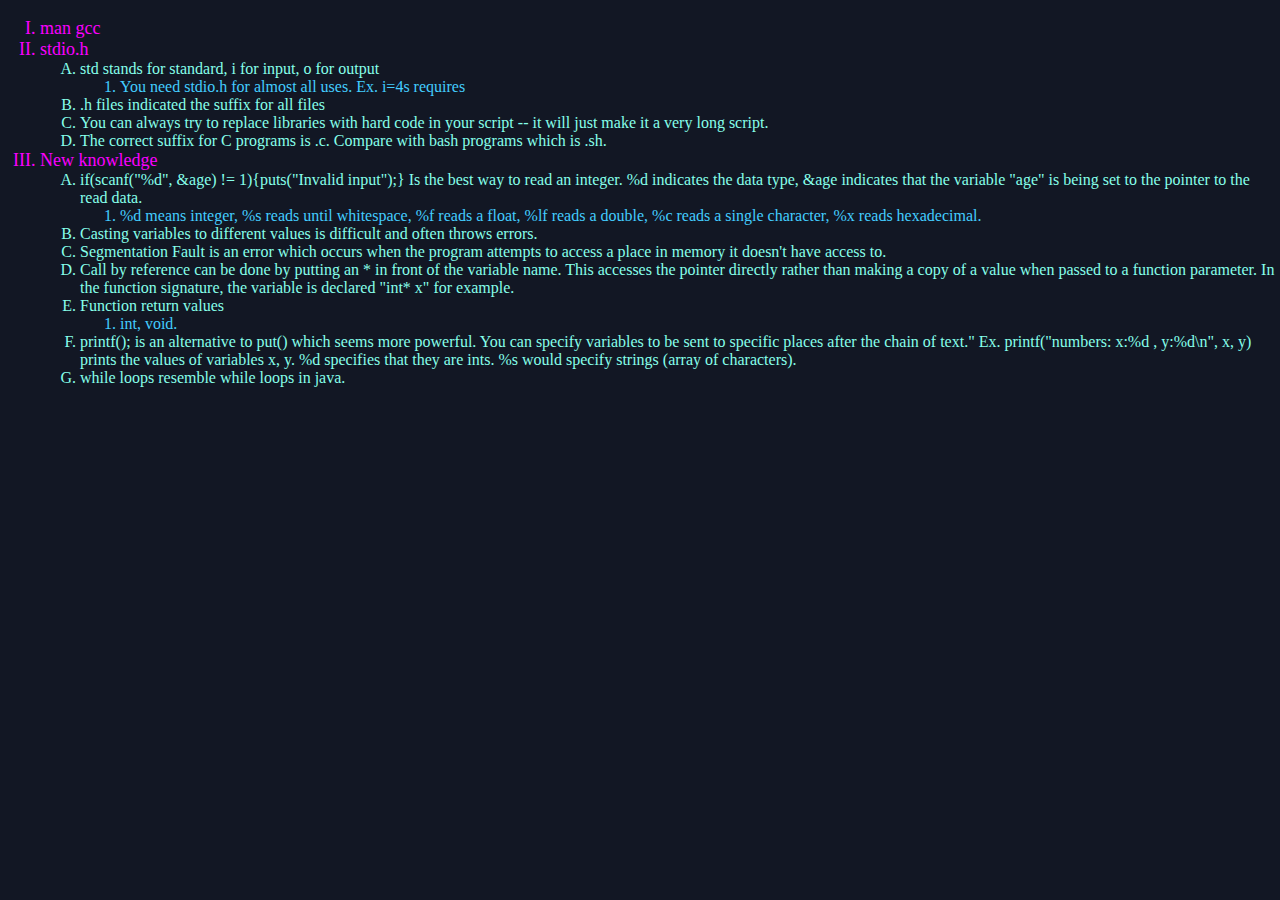
<file: pages/labE.html>
<!DOCTYPE html>
<meta charset="UTF-8">
<html lang = "en">
    <head>
        <title>Comp206_LabE</title>
        <link rel = "stylesheet" href = "./../code/styles.css">
    </head>
    <body>
        <ol type = "I">
            <li>man gcc</li>
            <li>stdio.h</li>
            <ol type = "A">
                <li>std stands for standard, i for input, o for output</li>
                <ol>
                    <li>You need stdio.h for almost all uses. Ex. i=4s requires </li>
                </ol>
                <li>.h files indicated the suffix for all files</li>
                <li>You can always try to replace libraries with hard code in your script --  it will just make it a very long script.</li>
                <li>The correct suffix for C programs is .c. Compare with bash programs which is .sh.</li>
            </ol>
            <li>New knowledge</li>
            <ol type = "A">
                <li>if(scanf("%d", &age) != 1){puts("Invalid input");} Is the best way to read an integer. %d indicates the data type, &age indicates that the variable "age" is being set to the pointer to the read data.</li>
                <ol>
                    <li>%d means integer, %s reads until whitespace, %f reads a float, %lf reads a double, %c reads a single character, %x reads hexadecimal.</li>
                </ol>
                <li>Casting variables to different values is difficult and often throws errors.</li>
                <li>Segmentation Fault is an error which occurs when the program attempts to access a place in memory it doesn't have access to. </li>
                <li>Call by reference can be done by putting an * in front of the variable name. This accesses the pointer directly rather than making a copy of a value when passed to a function parameter. In the function signature, the variable is declared "int* x" for example.</li>
                <li>Function return values</li>
                <ol>
                    <li>int, void.</li>
                </ol>
                <li>printf(); is an alternative to put() which seems more powerful. You can specify variables to be sent to specific places after the chain of text." Ex. printf("numbers: x:%d , y:%d\n", x, y) prints the values of variables x, y. %d specifies that they are ints. %s would specify strings (array of characters).</li>
                <li>while loops resemble while loops in java.</li>
            </ol>
        </ol>
    </body>
</html>
</file>
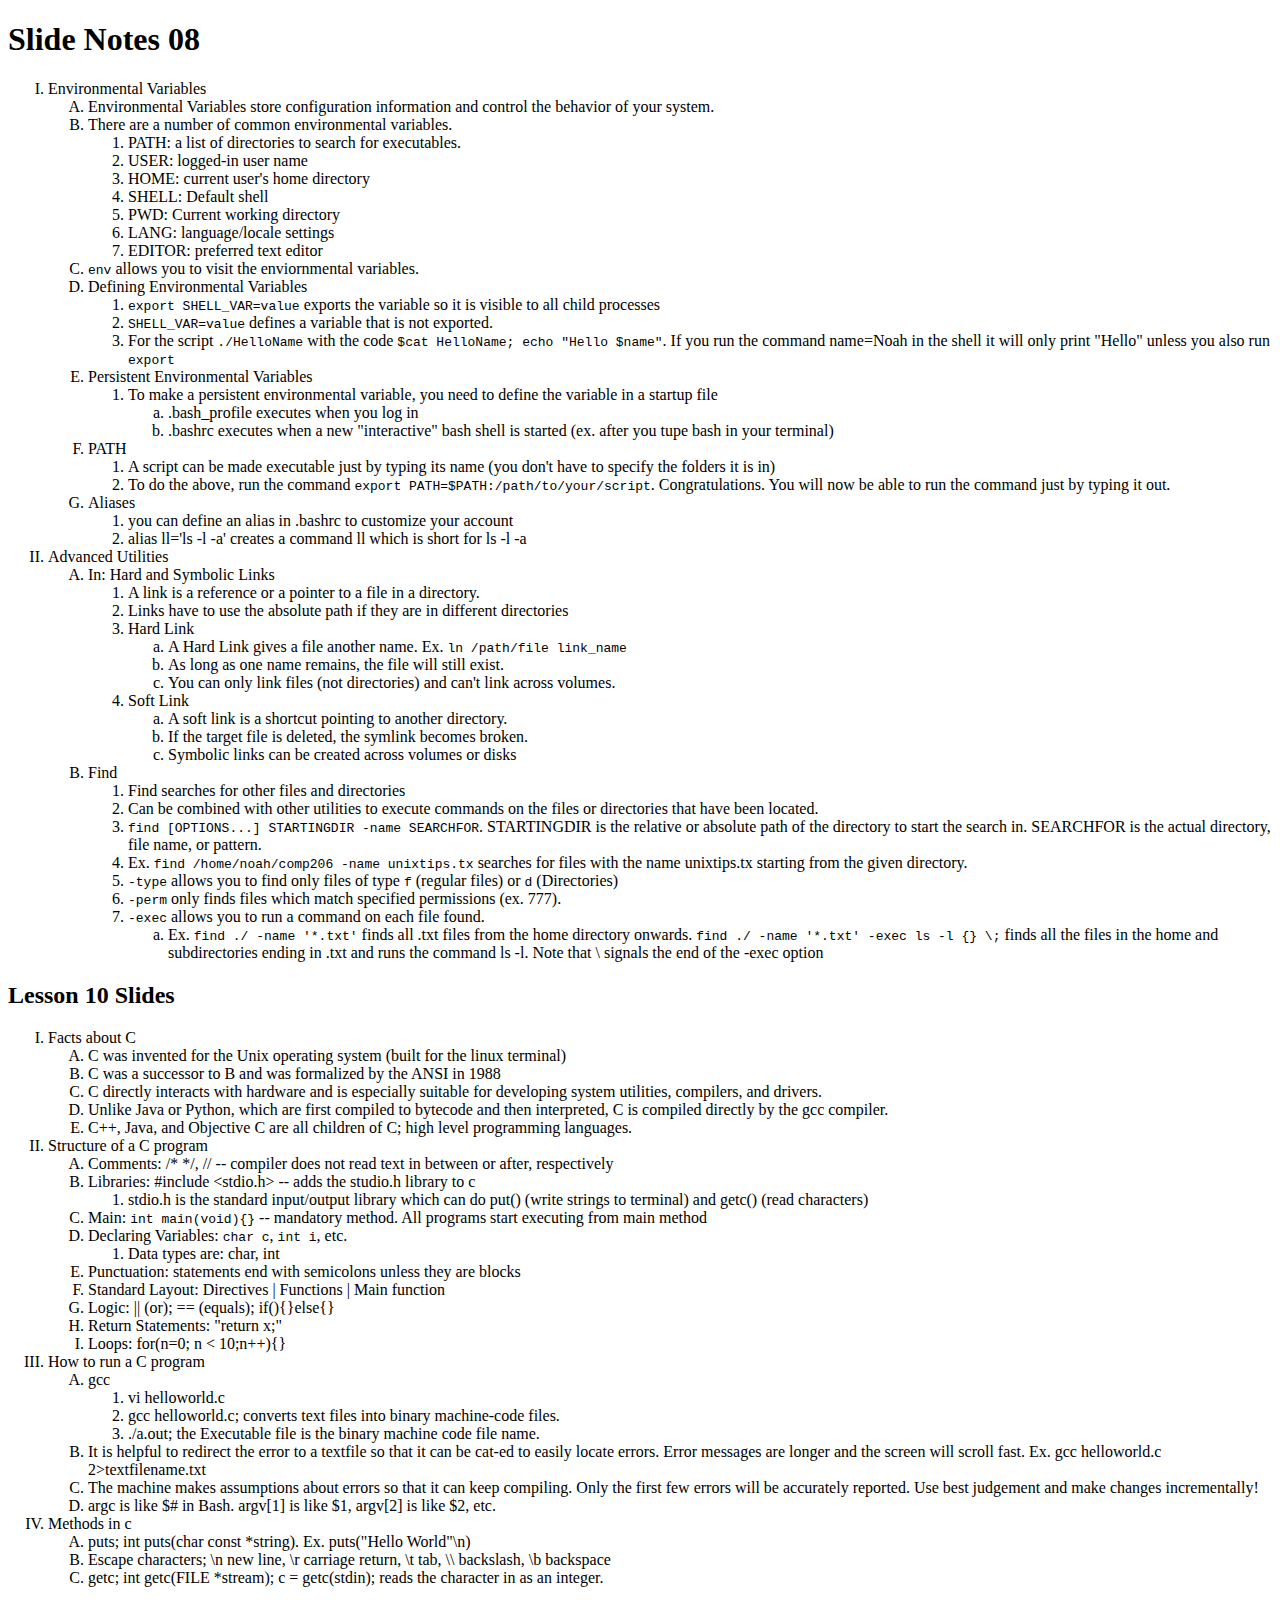
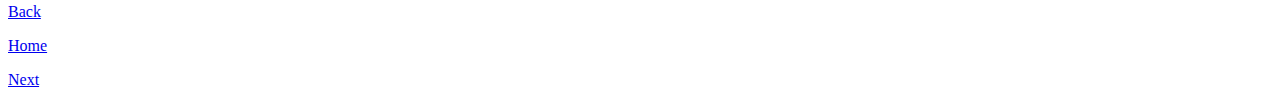
<file: pages/ninth_class_lecture.html>
<!DOCTYPE html>
<meta charset = "UTF-8">
<html lang = "en">
    <head>
        <title>Comp206_9</title>
    </head>
    <body>
        <h1>Slide Notes 08</h1>
        <ol type = "I">
            <li>Environmental Variables</li>
            <ol type = "A">
                <li>Environmental Variables store configuration information and control the behavior of your system.</li>
                <li>There are a number of common environmental variables.</li>
                <ol>
                    <li>PATH: a list of directories to search for executables.</li>
                    <li>USER: logged-in user name</li>
                    <li>HOME: current user's home directory</li>
                    <li>SHELL: Default shell</li>
                    <li>PWD: Current working directory</li>
                    <li>LANG: language/locale settings</li>
                    <li>EDITOR: preferred text editor</li>
                </ol>
                <li><code>env</code> allows you to visit the enviornmental variables.</li>
                <li>Defining Environmental Variables</li>
                <ol>
                    <li><code>export SHELL_VAR=value</code> exports the variable so it is visible to all child processes</li>
                    <li><code>SHELL_VAR=value</code> defines a variable that is not exported.</li>
                    <li>For the script <code>./HelloName</code> with the code <code>$cat HelloName; echo "Hello $name"</code>. If you run the command name=Noah in the shell it will only print "Hello" unless you also run <code>export</code></li>
                </ol>
                <li>Persistent Environmental Variables</li>
                <ol>
                    <li>To make a persistent environmental variable, you need to define the variable in a startup file</li>
                    <ol type = "a">
                        <li>.bash_profile executes when you log in</li>
                        <li>.bashrc executes when a new "interactive" bash shell is started (ex. after you tupe bash in your terminal)</li>
                    </ol>
                </ol>
                <li>PATH</li>
                <ol>
                    <li>A script can be made executable just by typing its name (you don't have to specify the folders it is in)</li>
                    <li>To do the above, run the command <code>export PATH=$PATH:/path/to/your/script</code>. Congratulations. You will now be able to run the command just by typing it out.</li>
                </ol>
                <li>Aliases</li>
                <ol>
                    <li>you can define an alias in .bashrc to customize your account</li>
                    <li>alias ll='ls -l -a' creates a command ll which is short for ls -l -a</li>
                </ol>
            </ol>
            <li>Advanced Utilities</li>
            <ol type = "A">
                <li>In: Hard and Symbolic Links</li>
                <ol>
                    <li>A link is a reference or a pointer to a file in a directory.</li>
                    <li>Links have to use the absolute path if they are in different directories</li>
                    <li>Hard Link</li>
                    <ol type = "a">
                        <li>A Hard Link gives a file another name. Ex. <code>ln /path/file link_name</code></li>
                        <li>As long as one name remains, the file will still exist.</li>
                        <li>You can only link files (not directories) and can't link across volumes.</li>
                    </ol>
                    <li>Soft Link</li>
                    <ol type="a">
                        <li>A soft link is a shortcut pointing to another directory.</li>
                        <li>If the target file is deleted, the symlink becomes broken.</li>
                        <li>Symbolic links can be created across volumes or disks</li>
                    </ol>
                </ol>
                <li>Find</li>
                <ol>
                    <li>Find searches for other files and directories</li>
                    <li>Can be combined with other utilities to execute commands on the files or directories that have been located.</li>
                    <li><code>find [OPTIONS...] STARTINGDIR -name SEARCHFOR</code>. STARTINGDIR is the relative or absolute path of the directory to start the search in. SEARCHFOR is the actual directory, file name, or pattern.</li>
                    <li>Ex. <code>find /home/noah/comp206 -name unixtips.tx</code> searches for files with the name unixtips.tx starting from the given directory.</li>
                    <li><code>-type</code> allows you to find only files of type <code>f</code> (regular files) or <code>d</code> (Directories)</li>
                    <li><code>-perm</code> only finds files which match specified permissions (ex. 777).</li>
                    <li><code>-exec</code> allows you to run a command on each file found.</li>
                    <ol type="a">
                        <li>Ex. <code>find ./ -name '*.txt'</code> finds all .txt files from the home directory onwards. <code>find ./ -name '*.txt' -exec ls -l {} \;</code> finds all the files in the home and subdirectories ending in .txt and runs the command ls -l. Note that \ signals the end of the -exec option</li>
                    </ol>
                </ol>
            </ol>
        </ol>
        <h2>Lesson 10 Slides</h2>
        <ol type = "I">
            <li>Facts about C</li>
            <ol type = "A">
                <li>C was invented for the Unix operating system (built for the linux terminal)</li>
                <li>C was a successor to B and was formalized by the ANSI in 1988</li>
                <li>C directly interacts with hardware and is especially suitable for developing system utilities, compilers, and drivers.</li>
                <li>Unlike Java or Python, which are first compiled to bytecode and then interpreted, C is compiled directly by the gcc compiler.</li>
                <li>C++, Java, and Objective C are all children of C; high level programming languages.</li>
            </ol>
            <li>Structure of a C program</li>
            <ol type = "A">
                <li>Comments: /* */, // -- compiler does not read text in between or after, respectively</li>
                <li>Libraries: #include &ltstdio.h&gt -- adds the studio.h library to c</li>
                <ol>
                    <li>stdio.h is the standard input/output library which can do put() (write strings to terminal) and getc() (read characters)</li>
                </ol>
                <li>Main: <code>int main(void){}</code> -- mandatory method. All programs start executing from main method</li>
                <li>Declaring Variables: <code>char c</code>, <code>int i</code>, etc.</li>
                <ol>
                    <li>Data types are: char, int</li>
                </ol>
                <li>Punctuation: statements end with semicolons unless they are blocks</li>
                <li>Standard Layout: Directives | Functions | Main function </li>
                <li>Logic: || (or); == (equals); if(){}else{}</li>
                <li>Return Statements: "return x;"</li>
                <li>Loops: for(n=0; n &lt 10;n++){}</li>
            </ol>
            <li>How to run a C program</li>
            <ol type = "A">
                <li>gcc</li>
                <ol>
                    <li>vi helloworld.c</li>
                    <li>gcc helloworld.c; converts text files into binary machine-code files.</li>
                    <li>./a.out; the Executable file is the binary machine code file name.</li>
                </ol>
                <li>It is helpful to redirect the error to a textfile so that it can be cat-ed to easily locate errors. Error messages are longer and the screen will scroll fast. Ex. gcc helloworld.c 2>textfilename.txt</li>
                <li>The machine makes assumptions about errors so that it can keep compiling. Only the first few errors will be accurately reported. Use best judgement and make changes incrementally!</li>
                <li>argc is like $# in Bash. argv[1] is like $1, argv[2] is like $2, etc.</li>
            </ol>
            <li>Methods in c</li>
            <ol type = "A">
                <li>puts; int puts(char const *string). Ex. puts("Hello World"\n)</li>
                <li>Escape characters; \n new line, \r carriage return, \t tab, \\ backslash, \b backspace</li>
                <li>getc; int getc(FILE *stream); c = getc(stdin); reads the character in as an integer.</li>
            </ol>
        </ol>
        <p><a href = "eighth_class_lecture.html" target = "_self" rel = "noopener noreferrer">Back</a></p>
        <p><a href = "./../index.html" target = "_self" rel = "noopener noreferrer">Home</a></p>
        <p><a href = "tenth_class_lecture.html" target="_self" rel = "noopener noreferrer">Next</a></p>
    </body>
</html>
</file>
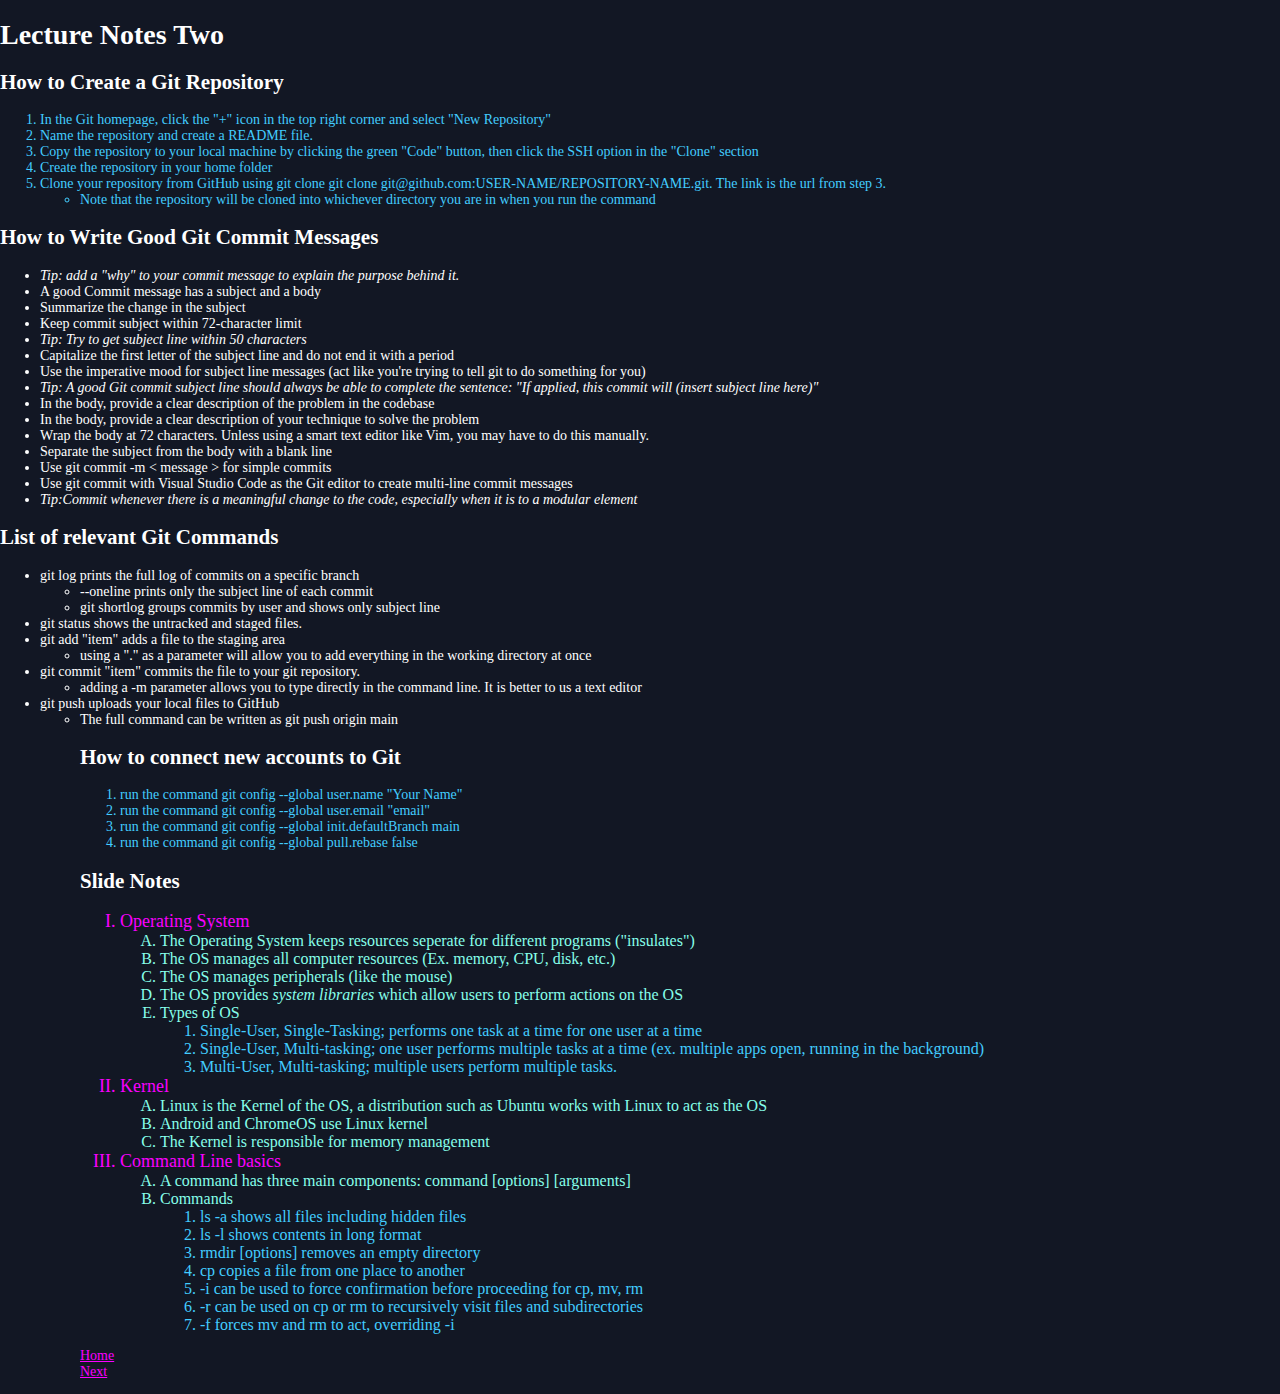
<file: pages/second_class_lecture.html>
<!DOCTYPE html>
<meta charset = "UTF-8">
<html lang = "en">
    <head>
        <title>Comp206_2</title>
        <link rel = "stylesheet" href = "./../code/styles.css">
    </head>
    <body>
        <h1>Lecture Notes Two</h1>
        <h2>How to Create a Git Repository</h2>
        <ol>
            <li>In the Git homepage, click the "+" icon in the top right corner and select "New Repository"</li>
            <li>Name the repository and create a README file.</li>
            <li>Copy the repository to your local machine by clicking the green "Code" button, then click the SSH option in the "Clone" section</li>
            <li>Create the repository in your home folder</li>
            <li>Clone your repository from GitHub using git clone <code>git clone git@github.com:USER-NAME/REPOSITORY-NAME.git</code>. The link is the url from step 3.</li>
            <ul>
                <li>Note that the repository will be cloned into whichever directory you are in when you run the command</li>
            </ul>
        </ol>
        <h2>How to Write Good Git Commit Messages</h2>
        <ul>
           <li><i>Tip: add a "why" to your commit message to explain the purpose behind it.</i></li>
           <li>A good Commit message has a subject and a body</li>
           <li>Summarize the change in the subject</li>
           <li>Keep commit subject within 72-character limit</li>
           <li><i>Tip: Try to get subject line within 50 characters</i></li>
           <li>Capitalize the first letter of the subject line and do not end it with a period</li>
           <li>Use the imperative mood for subject line messages (act like you're trying to tell git to do something for you)</li>
           <li><i>Tip: A good Git commit subject line should always be able to complete the sentence: "If applied, this commit will (insert subject line here)"</i></li>
           <li>In the body, provide a clear description of the problem in the codebase</li>
           <li>In the body, provide a clear description of your technique to solve the problem</li>
           <li>Wrap the body at 72 characters. Unless using a smart text editor like Vim, you may have to do this manually.</li>
           <li>Separate the subject from the body with a blank line</li>
           <li>Use <code>git commit -m &lt message &gt</code> for simple commits</li>
           <li>Use </code>git commit</code> with Visual Studio Code as the Git editor to create multi-line commit messages</li>
           <li><i>Tip:Commit whenever there is a meaningful change to the code, especially when it is to a modular element</i></li>
        
        </ul>
        <h2>List of relevant Git Commands</h2>
        <ul>
            <li><code>git log</code> prints the full log of commits on a specific branch</li>
            <ul>
                <li><code>--oneline</code> prints only the subject line of each commit</li>
                <li><code>git shortlog</code> groups commits by user and shows only subject line</li>
            </ul>
            <li><code>git status</code> shows the untracked and staged files.</li>
            <li><code>git add "item"</code> adds a file to the staging area</li>
            <ul>
                <li>using a "." as a parameter will allow you to add everything in the working directory at once</li>
            </ul>
            <li><code>git commit "item"</code> commits the file to your git repository.</li>
            <ul>
                <li>adding a <code>-m</code> parameter allows you to type directly in the command line. It is better to us a text editor</li>
            </ul>
            <li><code>git push</code> uploads your local files to GitHub</li>
            <ul>
                <li>The full command can be written as <code>git push origin main</code></li>
            </ul>

        <ul>
        <h2>How to connect new accounts to Git</h2>
        <ol>
            <li>run the command <code>git config --global user.name "Your Name"</code></li>
            <li>run the command <code>git config --global user.email "email"</code></li>
            <li>run the command <code>git config --global init.defaultBranch main</code></li>
            <li>run the command <code>git config --global pull.rebase false</code></li>
        </ol>
        <h2>Slide Notes</h2>
        <ol type = I>
            <li>Operating System</li>
            <ol type = A>
                <li>The Operating System keeps resources seperate for different programs ("insulates")</li>
                <li>The OS manages all computer resources (Ex. memory, CPU, disk, etc.)</li>
                <li>The OS manages peripherals (like the mouse)</li>
                <li>The OS provides <i>system libraries</i> which allow users to perform actions on the OS</li>
                <li>Types of OS</li>
                <ol>
                    <li>Single-User, Single-Tasking; performs one task at a time for one user at a time</li>
                    <li>Single-User, Multi-tasking; one user performs multiple tasks at a time (ex. multiple apps open, running in the background)</li>
                    <li>Multi-User, Multi-tasking; multiple users perform multiple tasks.</li>
                </ol>
            </ol>
            <li>Kernel</li>
            <ol type = "A">
                <li>Linux is the Kernel of the OS, a distribution such as Ubuntu works with Linux to act as the OS</li>
                <li>Android and ChromeOS use Linux kernel</li>
                <li>The Kernel is responsible for memory management</li>
            </ol>
            <li>Command Line basics</li>
            <ol type = "A">
                <li>A command has three main components: <code>command [options] [arguments]</code></li>
                <li>Commands</li>
                <ol>
                    <li><code>ls -a</code> shows all files including hidden files</li>
                    <li><code>ls -l</code> shows contents in long format</li>
                    <li><code>rmdir [options]</code> removes an empty directory</li>
                    <li><code>cp</code> copies a file from one place to another</li>
                    <li><code>-i</code> can be used to force confirmation before proceeding for cp, mv, rm</li>
                    <li><code>-r</code> can be used on cp or rm to recursively visit files and subdirectories</li>
                    <li><code>-f</code> forces mv and rm to act, overriding -i</li>
                </ol>
            </ol>
        </ol>
        <p><a href = "./../index.html" target = "_self" rel = "noopener noreferrer">Home</a><br><a href = "third_class_lecture.html" target="_self" rel="noopener noreferrer">Next</a></p>
    </body>
</html>
</file>
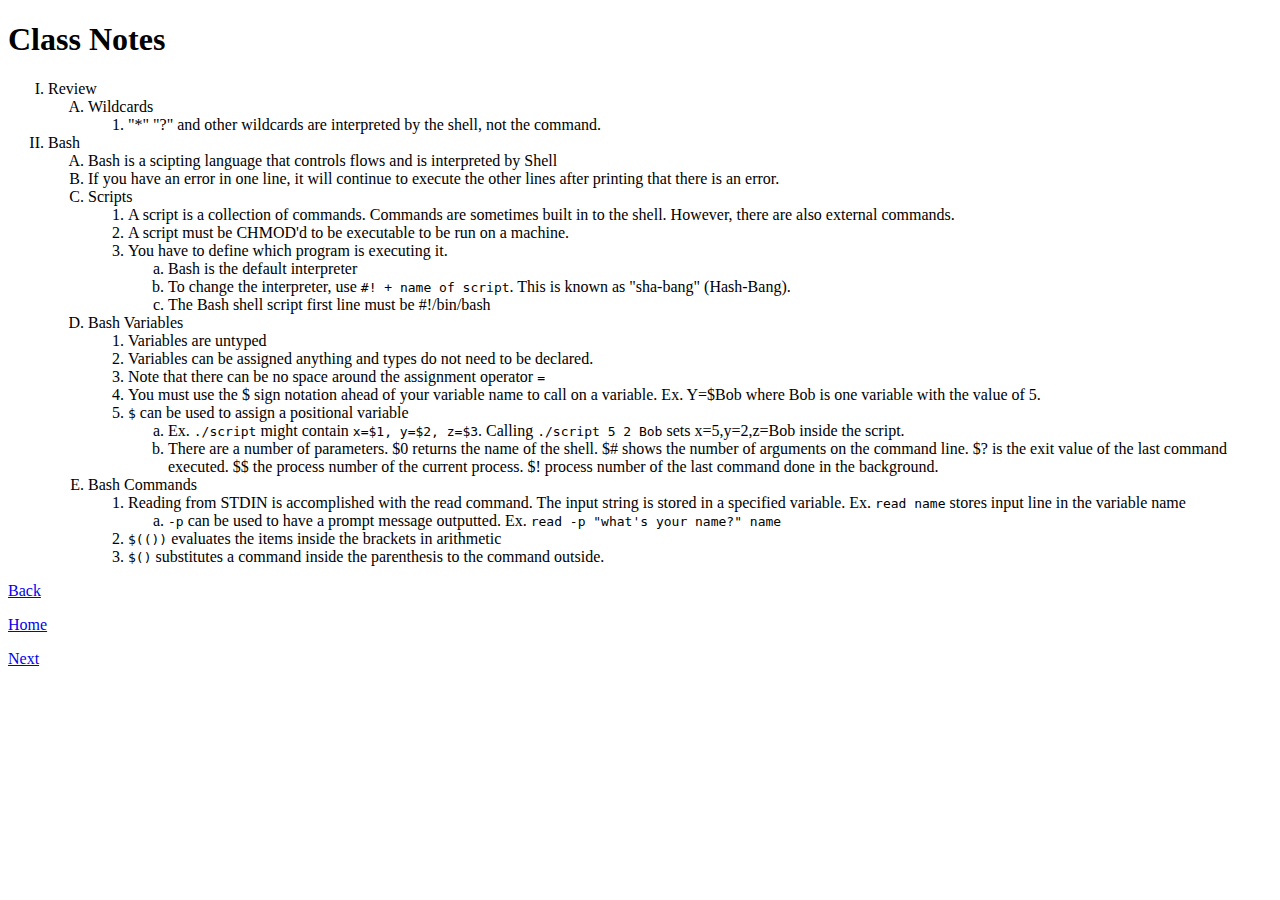
<file: pages/seventh_class_lecture.html>
<!DOCTYPE html>
<meta charset = "UTF-8">
<html lang = "en">
    <head>
        <title>Comp206_7</title>
    </head>
    <body>
        <h1>Class Notes</h1>
        <ol type = "I">
            <li>Review</li>
            <ol type = "A">
                <li>Wildcards</li>
                <ol>
                    <li>"*" "?" and other wildcards are interpreted by the shell, not the command.</li>
                </ol>
            </ol>
            <li>Bash</li>
            <ol type ="A">
                <li>Bash is a scipting language that controls flows and is interpreted by Shell</li>
                <li>If you have an error in one line, it will continue to execute the other lines after printing that there is an error.</li>
                <li>Scripts</li>
                <ol>
                    <li>A script is a collection of commands. Commands are sometimes built in to the shell. However, there are also external commands.</li>
                    <li>A script must be CHMOD'd to be executable to be run on a machine.</li>
                    <li>You have to define which program is executing it.</li>
                    <ol type = "a" class = "lowerLetter">
                        <li>Bash is the default interpreter</li>
                        <li>To change the interpreter, use <code>#! + name of script</code>. This is known as "sha-bang" (Hash-Bang). </li>
                        <li>The Bash shell script first line must be #!/bin/bash</li>
                    </ol>
                </ol>
                <li>Bash Variables</li>
                <ol>
                    <li>Variables are untyped</li>
                    <li>Variables can be assigned anything and types do not need to be declared.</li>
                    <li>Note that there can be no space around the assignment operator <code>=</code></li>
                    <li>You must use the $ sign notation ahead of your variable name to call on a variable. Ex. Y=$Bob where Bob is one variable with the value of 5.</li>
                    <li><code>$</code> can be used to assign a positional variable</li>
                    <ol type = "a" class = "lowerLetter">
                        <li>Ex. <code>./script</code> might contain <code>x=$1, y=$2, z=$3</code>. Calling <code>./script 5 2 Bob</code> sets x=5,y=2,z=Bob inside the script.</li>
                        <li>There are a number of parameters. $0 returns the name of the shell. $# shows the number of arguments on the command line. $? is the exit value of the last command executed. $$ the process number of the current process. $! process number of the last command done in the background.</li>
                    </ol>
                </ol>
                <li>Bash Commands</li>
                <ol>
                    <li>Reading from STDIN is accomplished with the read command. The input string is stored in a specified variable. Ex. <code>read name</code> stores input line in the variable name</li>
                    <ol type = "a" class = "lowerLetter">
                        <li><code>-p</code> can be used to have a prompt message outputted. Ex. <code>read -p "what's your name?" name</code></li>
                    </ol>
                    <li><code>$(())</code> evaluates the items inside the brackets in arithmetic</li>
                    <li><code>$()</code> substitutes a command inside the parenthesis to the command outside.</li>
                </ol>
            </ol>
        </ol>
        <p><a href = "sixth_class_lecture.html" target = "_self" rel = "noopener noreferrer">Back</a></p>
        <p><a href = "./../index.html" target = "_self" rel = "noopener noreferrer">Home</a></p>
        <p><a href = "eighth_class_lecture.html" target="_self" rel = "noopener noreferrer">Next</a></p>
    </body>
</html>
</file>
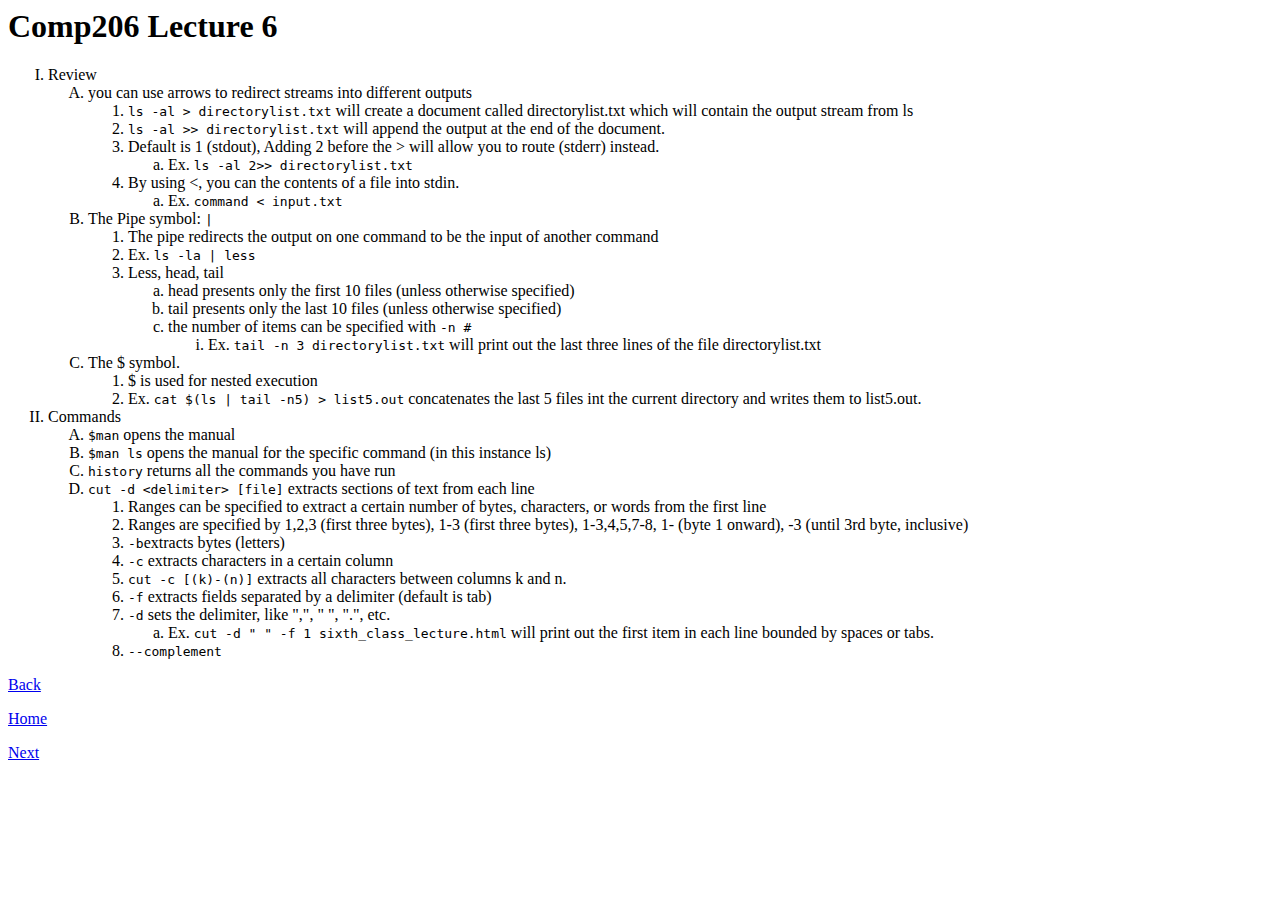
<file: pages/sixth_class_lecture.html>
<!DOCTYPE = html>
<meta charset = "UTF-8">
<html lang = "en">
    <head>
        <title>Comp206_6</title>
    </head>
    <body>
        <h1>Comp206 Lecture 6</h1>
        <ol type="I">
            <li>Review</li>
            <ol type="A">
                <li>you can use arrows to redirect streams into different outputs</li>
                <ol>
                    <li><code>ls -al > directorylist.txt</code> will create a document called directorylist.txt which will contain the output stream from ls</li>
                    <li><code>ls -al >> directorylist.txt</code> will append the output at the end of the document.</li>
                    <li>Default is 1 (stdout), Adding 2 before the > will allow you to route (stderr) instead.</li>
                    <ol type = "a" class = "lowerLetter">
                        <li>Ex. <code>ls -al 2>> directorylist.txt</code></li>
                    </ol>
                    <li>By using &lt, you can the contents of a file into stdin.</li>
                    <ol type = "a" class = "lowerLetter">
                        <li>Ex. <code>command &lt input.txt</code></li>
                    </ol>
                </ol>
                <li>The Pipe symbol: <code>|</code></li>
                <ol>
                    <li>The pipe redirects the output on one command to be the input of another command</li>
                    <li>Ex. <code>ls -la | less</code></li>
                    <li>Less, head, tail</li>
                    <ol type="a">
                        <li>head presents only the first 10 files (unless otherwise specified)</li>
                        <li>tail presents only the last 10 files (unless otherwise specified)</li>
                        <li>the number of items can be specified with <code>-n #</code></li>
                        <ol type = "i" class = "lowerRoman">
                            <li>Ex. <code>tail -n 3 directorylist.txt</code> will print out the last three lines of the file directorylist.txt</li>
                        </ol>
                    </ol>
                </ol>
                <li>The $ symbol.</li>
                <ol>
                    <li>$ is used for nested execution</li>
                    <li>Ex. <code>cat $(ls | tail -n5) > list5.out</code> concatenates the last 5 files int the current directory and writes them to list5.out.</li>
                </ol>
            </ol>
            <li>Commands</li>
            <ol type="A">
                <li><code>$man</code> opens the manual</li>
                <li><code>$man ls</code> opens the manual for the specific command (in this instance ls)</li>
                <li><code>history</code> returns all the commands you have run</li>
                <li><code>cut -d &ltdelimiter&gt [file]</code> extracts sections of text from each line</li>
                <ol>
                    <li>Ranges can be specified to extract a certain number of bytes, characters, or words from the first line</li>
                    <li>Ranges are specified by 1,2,3 (first three bytes), 1-3 (first three bytes), 1-3,4,5,7-8, 1- (byte 1 onward), -3 (until 3rd byte, inclusive)</li>
                    <li><code>-b</code>extracts bytes (letters)</li>
                    <li><code>-c</code> extracts characters in a certain column</li>
                    <li><code>cut -c [(k)-(n)]</code> extracts all characters between columns k and n.</li>
                    <li><code>-f</code> extracts fields separated by a delimiter (default is tab)</li>
                    <li><code>-d</code> sets the delimiter, like ",", " ", ".", etc.</li>
                    <ol type = "a" class = "lowerLetter">
                        <li>Ex. <code>cut -d " " -f 1 sixth_class_lecture.html</code> will print out the first item in each line bounded by spaces or tabs.</li>
                    </ol>
                    <li><code>--complement</code></li>
                </ol>
            </ol>
        </ol>
        <p><a href = "fifth_class_lecture.html" target = "_self" rel = "noopener noreferrer">Back</a></p>
        <p><a href = "./../index.html" target = "_self" rel = "noopener noreferrer">Home</a></p>
        <p><a href = "seventh_class_lecture.html" target="_self" rel = "noopener noreferrer">Next</a></p>
    </body>
</html>
</file>
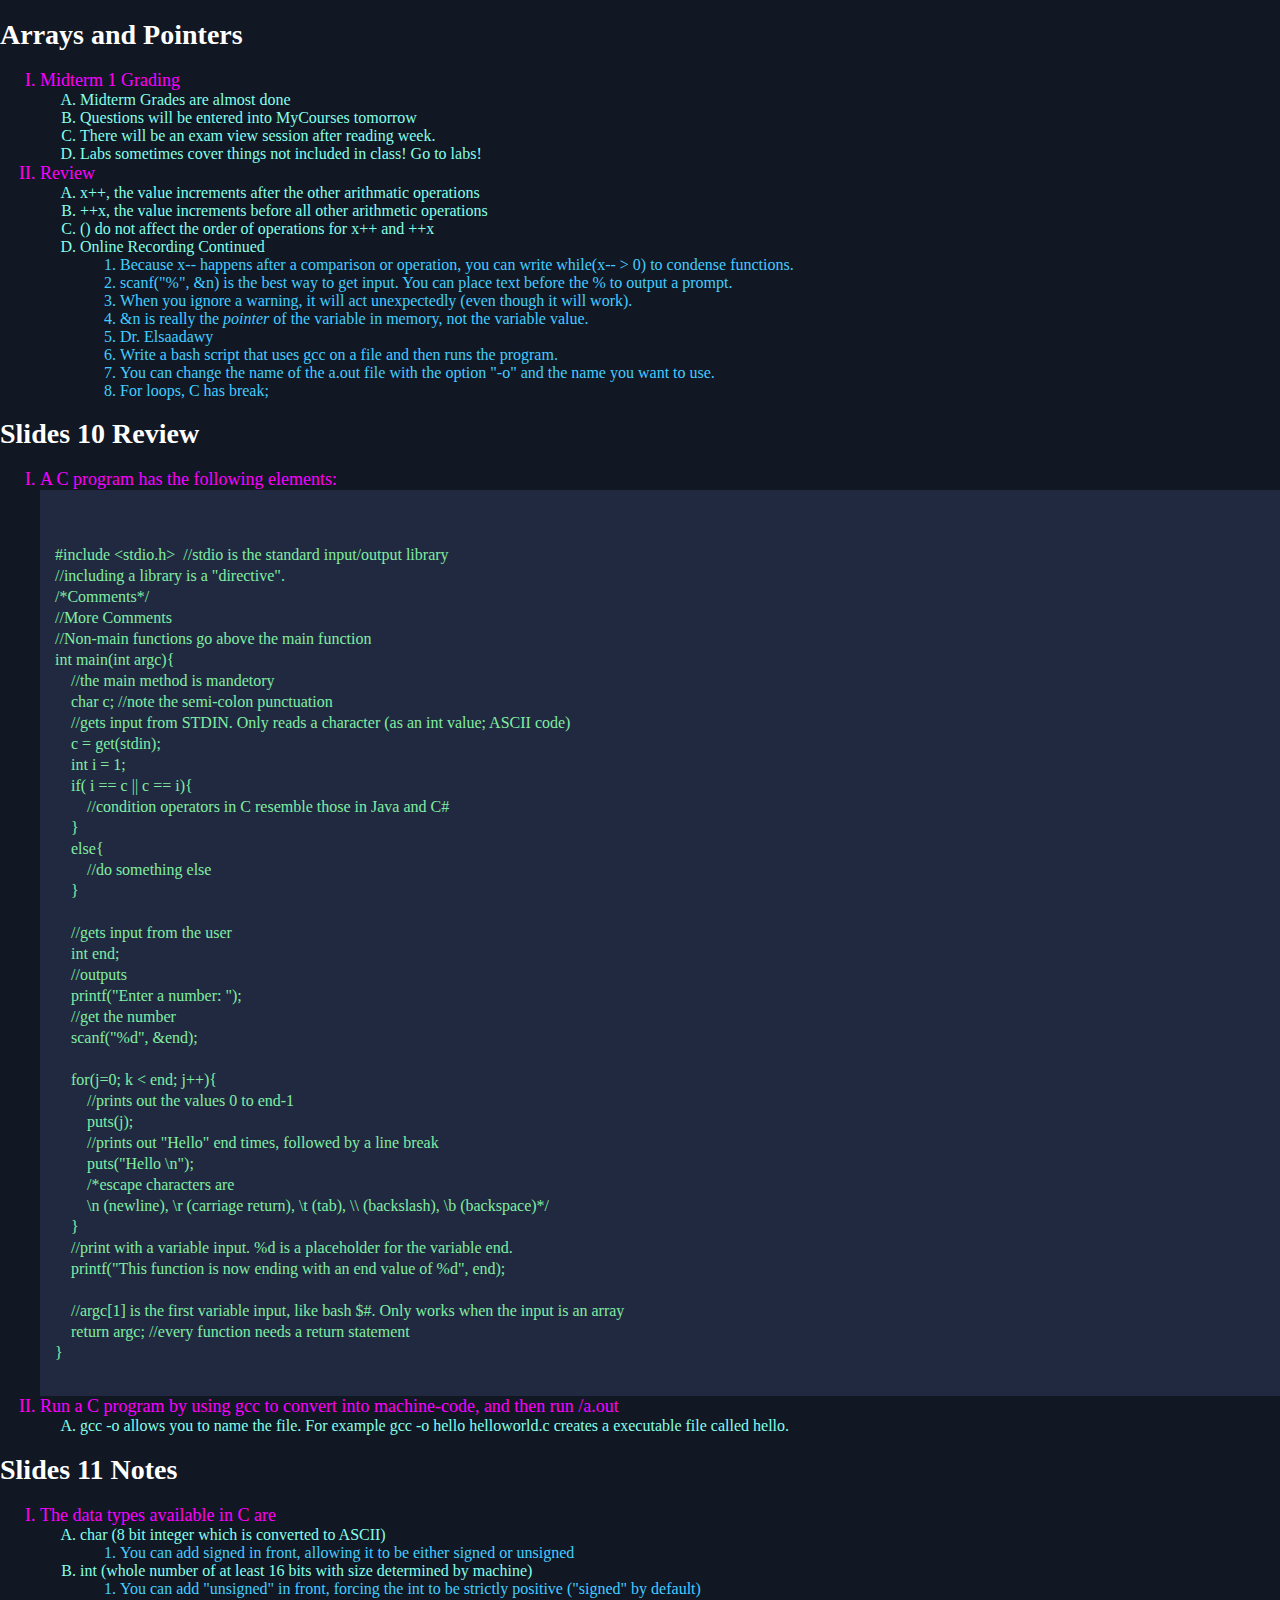
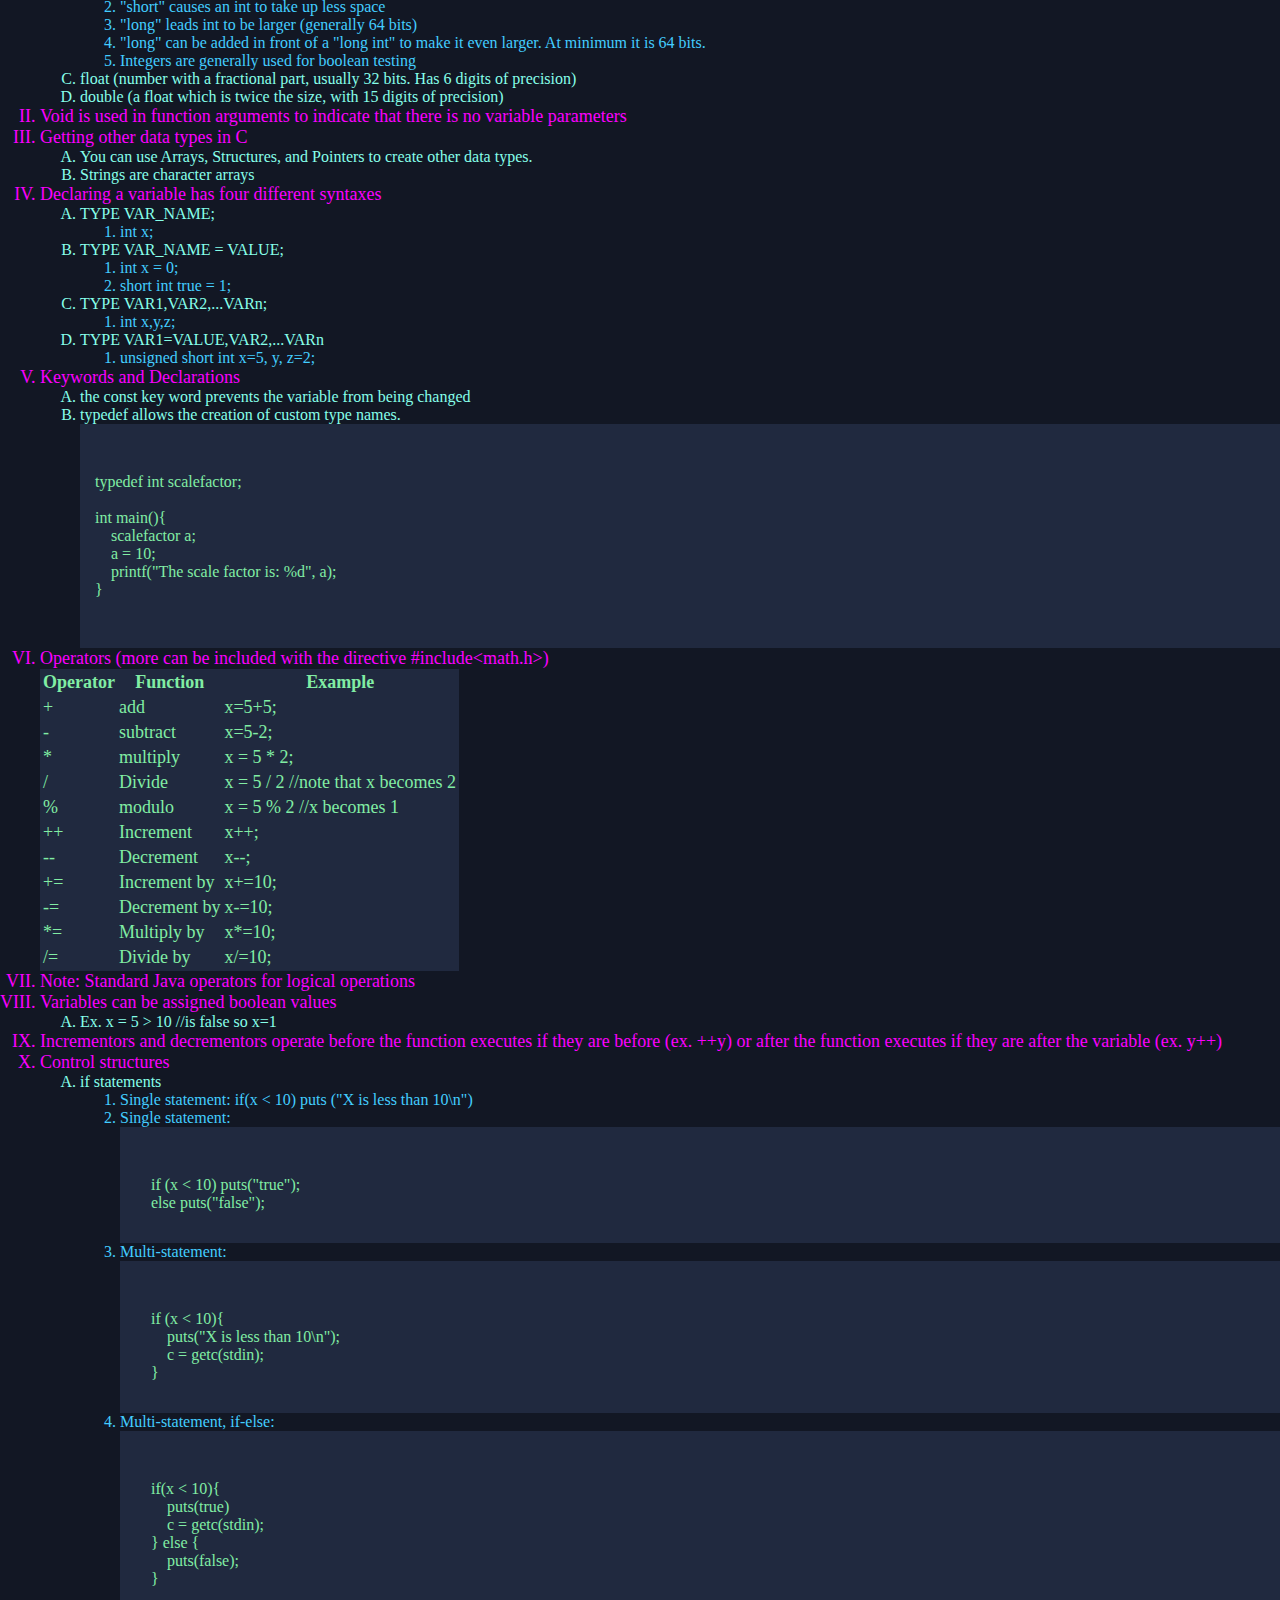
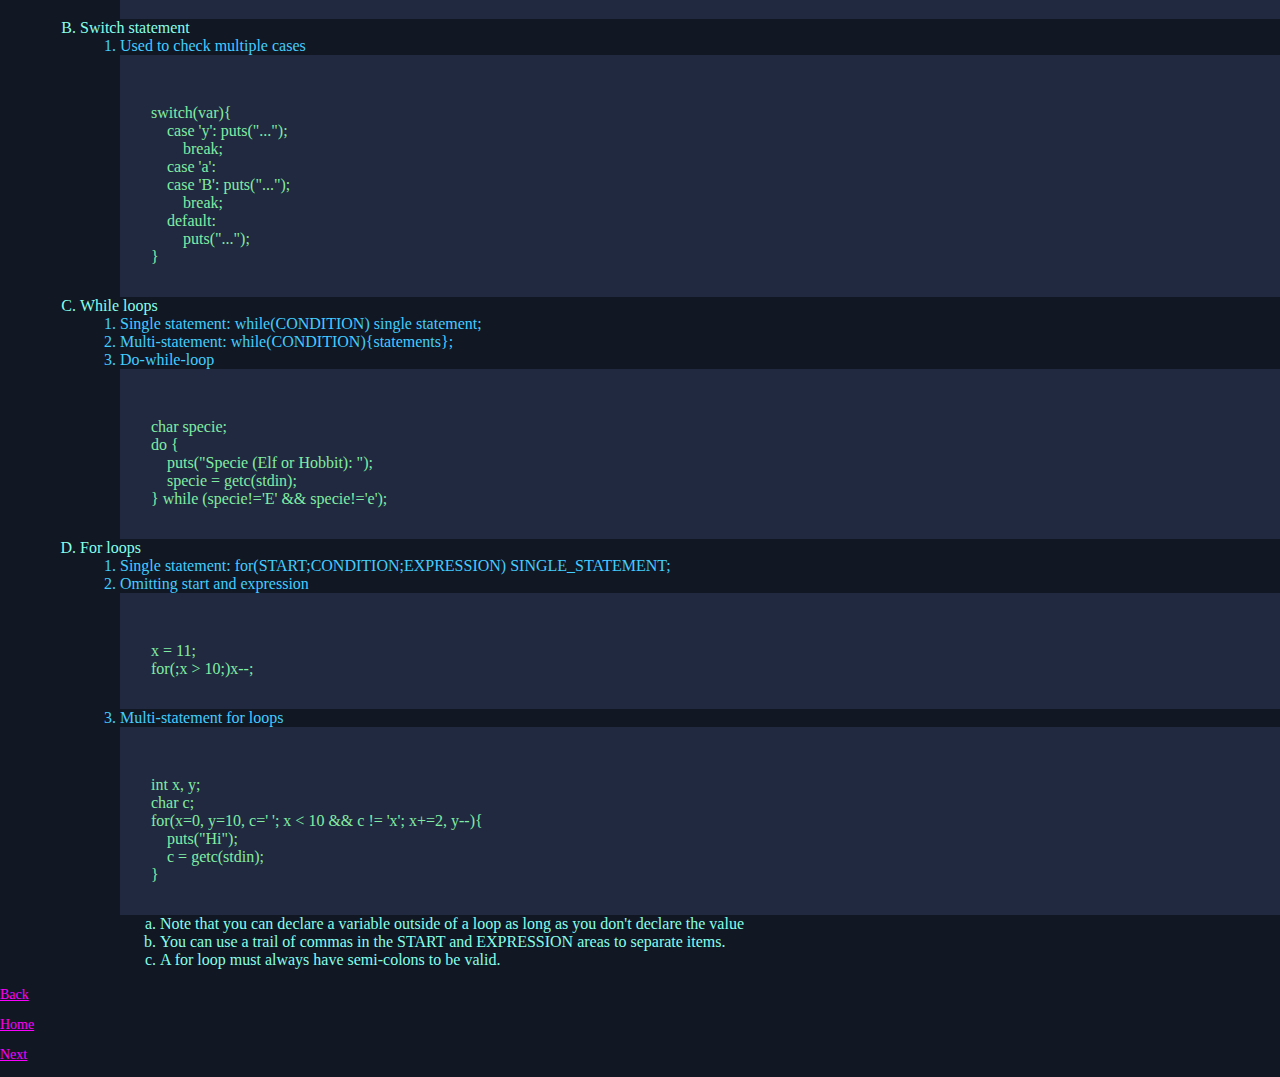
<file: pages/tenth_class_lecture.html>
<!DOCTYPE html>
<meta charset ="UTF-8">
<html lang = "en">
    <head>
        <title>Comp206_10</title>
        <link rel = "stylesheet" href = "./../code/styles.css">
    </head>
    <body>
        <h1>Arrays and Pointers</h1>
        <ol type = "I">
            <li>Midterm 1 Grading</li>
            <ol type = "A">
                <li>Midterm Grades are almost done</li>
                <li>Questions will be entered into MyCourses tomorrow</li>
                <li>There will be an exam view session after reading week.</li>
                <li>Labs sometimes cover things not included in class! Go to labs!</li>
            </ol>
            <li>Review</li>
            <ol type = "A">
                <li>x++, the value increments after the other arithmatic operations</li>
                <li>++x, the value increments before all other arithmetic operations</li>
                <li>() do not affect the order of operations for x++ and ++x</li>
                <li>Online Recording Continued</li>
                <ol>
                    <li>Because x-- happens after a comparison or operation, you can write <code>while(x-- > 0)</code> to condense functions.</li>
                    <li><code>scanf("%", &n)</code> is the best way to get input. You can place text before the % to output a prompt.</li>
                    <li>When you ignore a warning, it will act unexpectedly (even though it will work).</li>
                    <li><code>&n</code> is really the <i>pointer</i> of the variable in memory, not the variable value.</li>
                    <li>Dr. Elsaadawy</li>
                    <li>Write a bash script that uses gcc on a file and then runs the program.</li>
                    <li>You can change the name of the a.out file with the option "-o" and the name you want to use.</li>
                    <li>For loops, C has <code>break;</code></li>
                </ol>
            </ol>
        </ol>
        <h1>Slides 10 Review</h1>
        <ol type = "I">
            <li>A C program has the following elements:
                <div class = "codeContainer">
                    <pre><code class = "code">
#include &ltstdio.h&gt  //stdio is the standard input/output library
//including a library is a "directive".
/*Comments*/
//More Comments
//Non-main functions go above the main function
int main(int argc){
    //the main method is mandetory
    char c; //note the semi-colon punctuation
    //gets input from STDIN. Only reads a character (as an int value; ASCII code)
    c = get(stdin);
    int i = 1;
    if( i == c || c == i){
        //condition operators in C resemble those in Java and C#
    }
    else{
        //do something else
    }

    //gets input from the user
    int end;
    //outputs
    printf("Enter a number: ");
    //get the number
    scanf("%d", &end);

    for(j=0; k &lt end; j++){
        //prints out the values 0 to end-1
        puts(j);
        //prints out "Hello" end times, followed by a line break
        puts("Hello \n");
        /*escape characters are
        \n (newline), \r (carriage return), \t (tab), \\ (backslash), \b (backspace)*/
    }
    //print with a variable input. %d is a placeholder for the variable end.
    printf("This function is now ending with an end value of %d", end);
    
    //argc[1] is the first variable input, like bash $#. Only works when the input is an array
    return argc; //every function needs a return statement
}
</code></pre>
                </div>
            </li>
            <li>Run a C program by using gcc to convert into machine-code, and then run /a.out
                <ol type = "A">
                    <li>gcc -o allows you to name the file. For example gcc -o hello helloworld.c creates a executable file called hello.</li>
                </ol>
            </li>
        </ol>

        <h1>Slides 11 Notes</h1>
        <ol type = "I">
            <li>The data types available in C are
                <ol type = "A">
                    <li>char (8 bit integer which is converted to ASCII)
                        <ol>
                            <li>You can add signed in front, allowing it to be either signed or unsigned</li>
                        </ol>
                    </li>
                    <li>int (whole number of at least 16 bits with size determined by machine)
                        <ol>
                            <li>You can add "unsigned" in front, forcing the int to be strictly positive ("signed" by default)</li>
                            <li>"short" causes an int to take up less space</li>
                            <li>"long" leads int to be larger (generally 64 bits)</li>
                            <li>"long" can be added in front of a "long int" to make it even larger. At minimum it is 64 bits.</li>
                            <li>Integers are generally used for boolean testing</li>
                        </ol>
                    </li>
                    <li>float (number with a fractional part, usually 32 bits. Has 6 digits of precision)</li>
                    <li>double (a float which is twice the size, with 15 digits of precision)</li>
                </ol>
            </li>
            <li>Void is used in function arguments to indicate that there is no variable parameters</li>
            <li>Getting other data types in C
                <ol type = "A">
                    <li>You can use Arrays, Structures, and Pointers to create other data types.</li>
                    <li>Strings are character arrays</li>
                </ol>
            </li>
            <li>Declaring a variable has four different syntaxes
                <ol type = "A">
                    <li>TYPE VAR_NAME;
                        <ol>
                            <li>int x;</li>
                        </ol>
                    </li>
                    <li>TYPE VAR_NAME = VALUE;
                        <ol>
                            <li>int x = 0;</li>
                            <li>short int true = 1;</li>
                        </ol>
                    </li>
                    <li>TYPE VAR1,VAR2,...VARn;
                        <ol>
                            <li>int x,y,z; </li>
                        </ol>
                    </li>
                    <li>TYPE VAR1=VALUE,VAR2,...VARn
                        <ol>
                            <li>unsigned short int x=5, y, z=2;</li>
                        </ol>
                    </li>
                </ol>
            </li>
            <li>Keywords and Declarations
                <ol type = "A">
                    <li>the const key word prevents the variable from being changed</li>
                    <li>typedef allows the creation of custom type names.</li>
                    <div class = "codeContainer">
                        <pre><code class = "code">
typedef int scalefactor;
    
int main(){
    scalefactor a;
    a = 10;
    printf("The scale factor is: %d", a);
}
    </code></pre>
                    </div>
                </ol>
            </li>
            <li>Operators (more can be included with the directive #include&ltmath.h&gt)
                <table>
                    <tr>
                        <th>Operator</th>
                        <th>Function</th>
                        <th>Example</th>
                    </tr>
                    <tr>
                        <td>+</td>
                        <td>add</td>
                        <td>x=5+5;</td>
                    </tr>
                    <tr>
                        <td>-</td>
                        <td>subtract</td>
                        <td>x=5-2;</td>
                    </tr>
                    <tr>
                        <td>*</td>
                        <td>multiply</td>
                        <td>x = 5 * 2;</td>
                    </tr>
                    <tr>
                        <td>/</td>
                        <td>Divide</td>
                        <td>x = 5 / 2 //note that x becomes 2</td>
                    </tr>
                    <tr>
                        <td>%</td>
                        <td>modulo</td>
                        <td>x = 5 % 2 //x becomes 1</td>
                    </tr>
                    <tr>
                        <td>++</td>
                        <td>Increment</td>
                        <td>x++;</td>
                    </tr>
                    <tr>
                        <td>--</td>
                        <td>Decrement</td>
                        <td>x--;</td>
                    </tr>
                    <tr>
                        <td>+=</td>
                        <td>Increment by</td>
                        <td>x+=10;</td>
                    </tr>
                    <tr>
                        <td>-=</td>
                        <td>Decrement by</td>
                        <td>x-=10;</td>
                    </tr>
                    <tr>
                        <td>*=</td>
                        <td>Multiply by</td>
                        <td>x*=10;</td>
                    </tr>
                    <tr>
                        <td>/=</td>
                        <td>Divide by</td>
                        <td>x/=10;</td>
                    </tr>
                </table>
            </li>
            <li>Note: Standard Java operators for logical operations</li>
            <li>Variables can be assigned boolean values
                <ol type = "A">
                    <li>Ex. x = 5 > 10 //is false so x=1</li>
                </ol>
            </li>
            <li>Incrementors and decrementors operate before the function executes if they are before (ex. ++y) or after the function executes if they are after the variable (ex. y++)</li>
            <li>Control structures
                <ol type = "A">
                    <li>if statements
                        <ol>
                            <li>Single statement: if(x &lt 10) puts ("X is less than 10\n")</li>
                            <li>Single statement:
                                <div class = "codeContainer">
<pre><code class = "code">
    if (x &lt 10) puts("true");
    else puts("false");
</code></pre>
                                </div>
                            </li>
                            <li>Multi-statement: 
                                <div class = "codeContainer">
<pre><code class = "code">
    if (x &lt 10){
        puts("X is less than 10\n");
        c = getc(stdin);
    }
</code></pre>
                                </div>
                            </li>
                            <li>Multi-statement, if-else:
                                <div class = "codeContainer">
<pre><code class = "code">
    if(x &lt 10){
        puts(true)
        c = getc(stdin);
    } else {
        puts(false);
    }
</code></pre>
                                </div>
                            </li>
                        </ol>
                    </li>
                    <li>Switch statement
                        <ol>
                            <li>Used to check multiple cases
                                <div class = "codeContainer">
<pre><code class = "code">
    switch(var){
        case 'y': puts("...");
            break;
        case 'a':
        case 'B': puts("...");
            break;
        default:
            puts("...");
    }
</code></pre>                                    
                                </div>
                            </li>
                        </ol>
                    </li>
                    <li>While loops
                        <ol>
                            <li>Single statement: while(CONDITION) single statement;</li>
                            <li>Multi-statement: while(CONDITION){statements};</li>
                            <li>Do-while-loop
                                <div class = "codeContainer">
<pre><code class = "code">
    char specie;
    do {
        puts("Specie (Elf or Hobbit): ");
        specie = getc(stdin);
    } while (specie!='E' && specie!='e');
</code></pre>
                                </div>
                            </li>
                        </ol>
                    </li>
                    <li>For loops
                        <ol>
                            <li>Single statement: for(START;CONDITION;EXPRESSION) SINGLE_STATEMENT;</li>
                            <li>Omitting start and expression
                                <div class = "codeContainer">
<pre><code class = "code">
    x = 11;
    for(;x &gt 10;)x--;
</code></pre>
                                </div>
                            </li>
                            <li>Multi-statement for loops
                                <div class = "codeContainer">
<pre><code class = "code">
    int x, y;
    char c;
    for(x=0, y=10, c=' '; x &lt 10 && c != 'x'; x+=2, y--){
        puts("Hi");
        c = getc(stdin);
    }
</code></pre>
                                </div>
                                <ol type = "a">
                                    <li>Note that you can declare a variable outside of a loop as long as you don't declare the value</li>
                                    <li>You can use a trail of commas in the START and EXPRESSION areas to separate items.</li>
                                    <li>A for loop must always have semi-colons to be valid.</li>
                                </ol>
                            </li>
                        </ol>
                    </li>
                </ol>
            </li>
        </ol>

        <p><a href = "ninth_class_lecture.html" target = "_self" rel = "noopener noreferrer">Back</a></p>
        <p><a href = "./../index.html" target = "_self" rel = "noopener noreferrer">Home</a></p>
        <p><a href = "eleventh_class_lecture.html" target="_self" rel = "noopener noreferrer">Next</a></p>   
    </body>
</html>
</file>
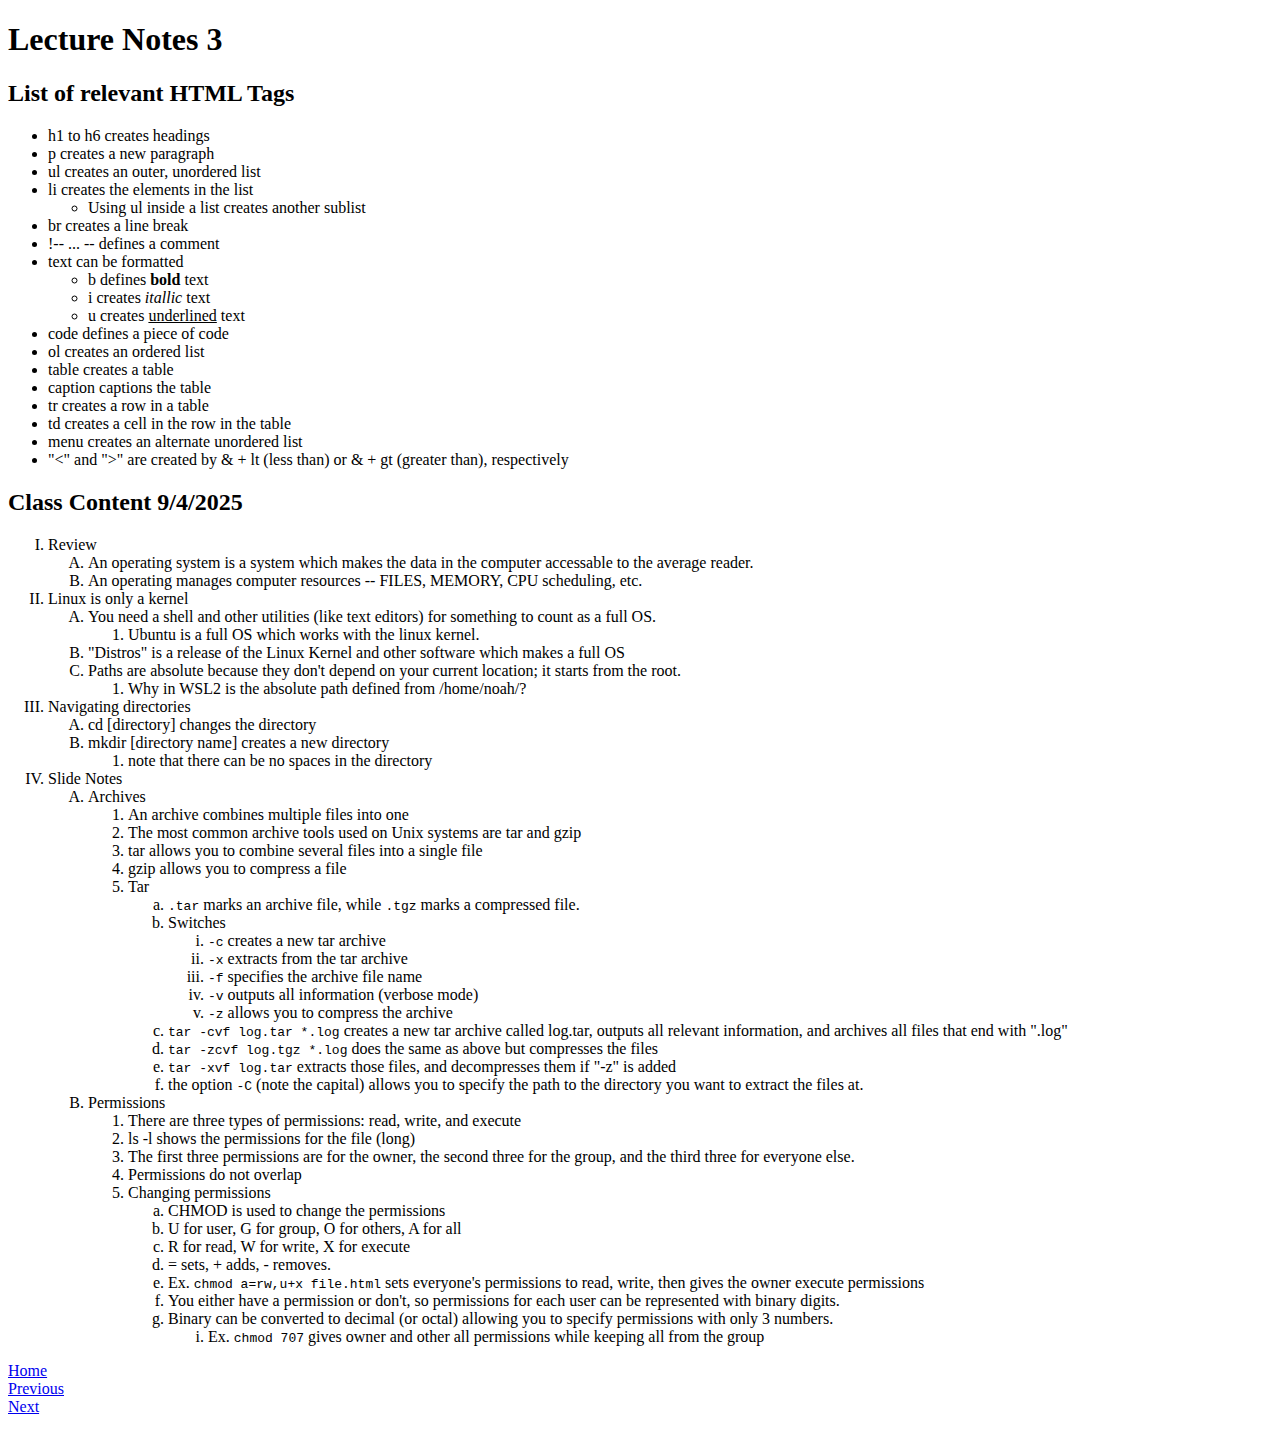
<file: pages/third_class_lecture.html>
<!DOCTYPE html>
<html lang = "en">
<meta charset="UTF-8">
<head>
    <title>Comp206_3</title>
</head>
<body>
    <h1>Lecture Notes 3</h1>
    <h2>List of relevant HTML Tags</h2>
    <ul>
        <li>h1 to h6 creates headings</li>
        <li>p creates a new paragraph</li>
        <li>ul creates an outer, unordered list</li>
        <li>li creates the elements in the list</li>
        <ul>
            <li>Using ul inside a list creates another sublist</li>
        </ul>
        <li>br creates a line break</li>
        <li>!-- ... -- defines a comment</li>
        <li>text can be formatted</li>
        <ul>
            <li>b defines <b>bold</b> text</li>
            <li>i creates <i>itallic</i> text</li>
            <li>u creates <u>underlined</u> text</li>
        </ul>
        <li>code defines a piece of code</li>
        <li>ol creates an ordered list</li>
        <li>table creates a table</li>
        <li>caption captions the table</li>
        <li>tr creates a row in a table</li>
        <li>td creates a cell in the row in the table</li>
        <li>menu creates an alternate unordered list</li>
        <li>"&lt" and "&gt" are created by & + lt (less than) or & + gt (greater than), respectively</li>
    </ul>

    <h2>Class Content 9/4/2025</h2>
    <ol type="I">
        <li>Review</li>
        <ol type="A">
            <li>An operating system is a system which makes the 
                data in the computer accessable to the average reader.
            </li>
            <li>An operating manages computer resources -- FILES, 
                MEMORY, CPU scheduling, etc.
            </li>
        </ol>
        <li>Linux is only a kernel</li>    
        <ol type="A">
            <li>You need a shell and other utilities (like text editors)
                for something to count as a full OS.
                <ol>
                    <li>Ubuntu is a full OS which works with the 
                        linux kernel.
                    </li>
                </ol>
            </li>
            <li>"Distros" is a release of the Linux Kernel and other 
                software which makes a full OS
            </li>
            <li>Paths are absolute because they don't depend on your current 
                location; it starts from the root.
            </li>
            <ol>
                <li>Why in WSL2 is the absolute path defined from /home/noah/?</li>
            </ol>
        </ol>
        <li>Navigating directories</li>
        <ol type="A">
            <li>cd [directory] changes the directory</li>
            <li>mkdir [directory name] creates a new directory</li>
            <ol>
                <li>note that there can be no spaces in the directory</li>
            </ol>
        </ol>
        <li>Slide Notes</li>
        <ol type = "A">
            <li>Archives</li>
            <ol>
                <li>An archive combines multiple files into one</li>
                <li>The most common archive tools used on Unix systems are tar and gzip</li>
                <li>tar allows you to combine several files into a single file</li>
                <li>gzip allows you to compress a file</li>
                <li>Tar</li>
                <ol type = "a" class = "lowerLetter">
                    <li><code>.tar</code> marks an archive file, while <code>.tgz</code> marks a compressed file.</li>
                    <li>Switches</li>
                    <ol type = "i" class = "lowerRoman">
                        <li><code>-c</code> creates a new tar archive</li>
                        <li><code>-x</code> extracts from the tar archive</li>
                        <li><code>-f</code> specifies the archive file name</li>
                        <li><code>-v</code> outputs all information (verbose mode)</li>
                        <li><code>-z</code> allows you to compress the archive</li>
                    </ol>
                    <li><code>tar -cvf log.tar *.log</code> creates a new tar archive called log.tar, outputs all relevant information, and archives all files that end with ".log"</li>
                    <li><code>tar -zcvf log.tgz *.log</code> does the same as above but compresses the files</li>
                    <li><code>tar -xvf log.tar</code> extracts those files, and decompresses them if "-z" is added</li>
                    <li>the option <code>-C</code> (note the capital) allows you to specify the path to the directory you want to extract the files at.</li>
                </ol>
            </ol>
            <li>Permissions</li>
            <ol>
                <li>There are three types of permissions: read, write, and execute</li>
                <li>ls -l shows the permissions for the file (long)</li>
                <li>The first three permissions are for the owner, the second three for the group, and the third three for everyone else.</li>
                <li>Permissions do not overlap</li>
                <li>Changing permissions</li>
                <ol type = "a" class = "lowerLetter">
                    <li>CHMOD is used to change the permissions</li>
                    <li>U for user, G for group, O for others, A for all</li>
                    <li>R for read, W for write, X for execute</li>
                    <li>= sets, + adds, - removes.</li>
                    <li>Ex. <code>chmod a=rw,u+x file.html</code> sets everyone's permissions to read, write, then gives the owner execute permissions</li>
                    <li>You either have a permission or don't, so permissions for each user can be represented with binary digits.</li>
                    <li>Binary can be converted to decimal (or octal) allowing you to specify permissions with only 3 numbers.</li>
                    <ol type = i>
                        <li>Ex. <code>chmod 707</code> gives owner and other all permissions while keeping all from the group</li>
                    </ol>
                </ol>
            </ol>
        </ol>
    </ol>
<p><a href = "./../index.html" target = "_self" rel = "noopener noreferrer">Home</a><br><a href = "second_class_lecture.html" target="_self" rel="noopener noreferrer">Previous</a><br><a href = "fourth_class_lecture.html" target="_self" rel="noopener noreferrer">Next</a></p>
</body>

</html>
</file>
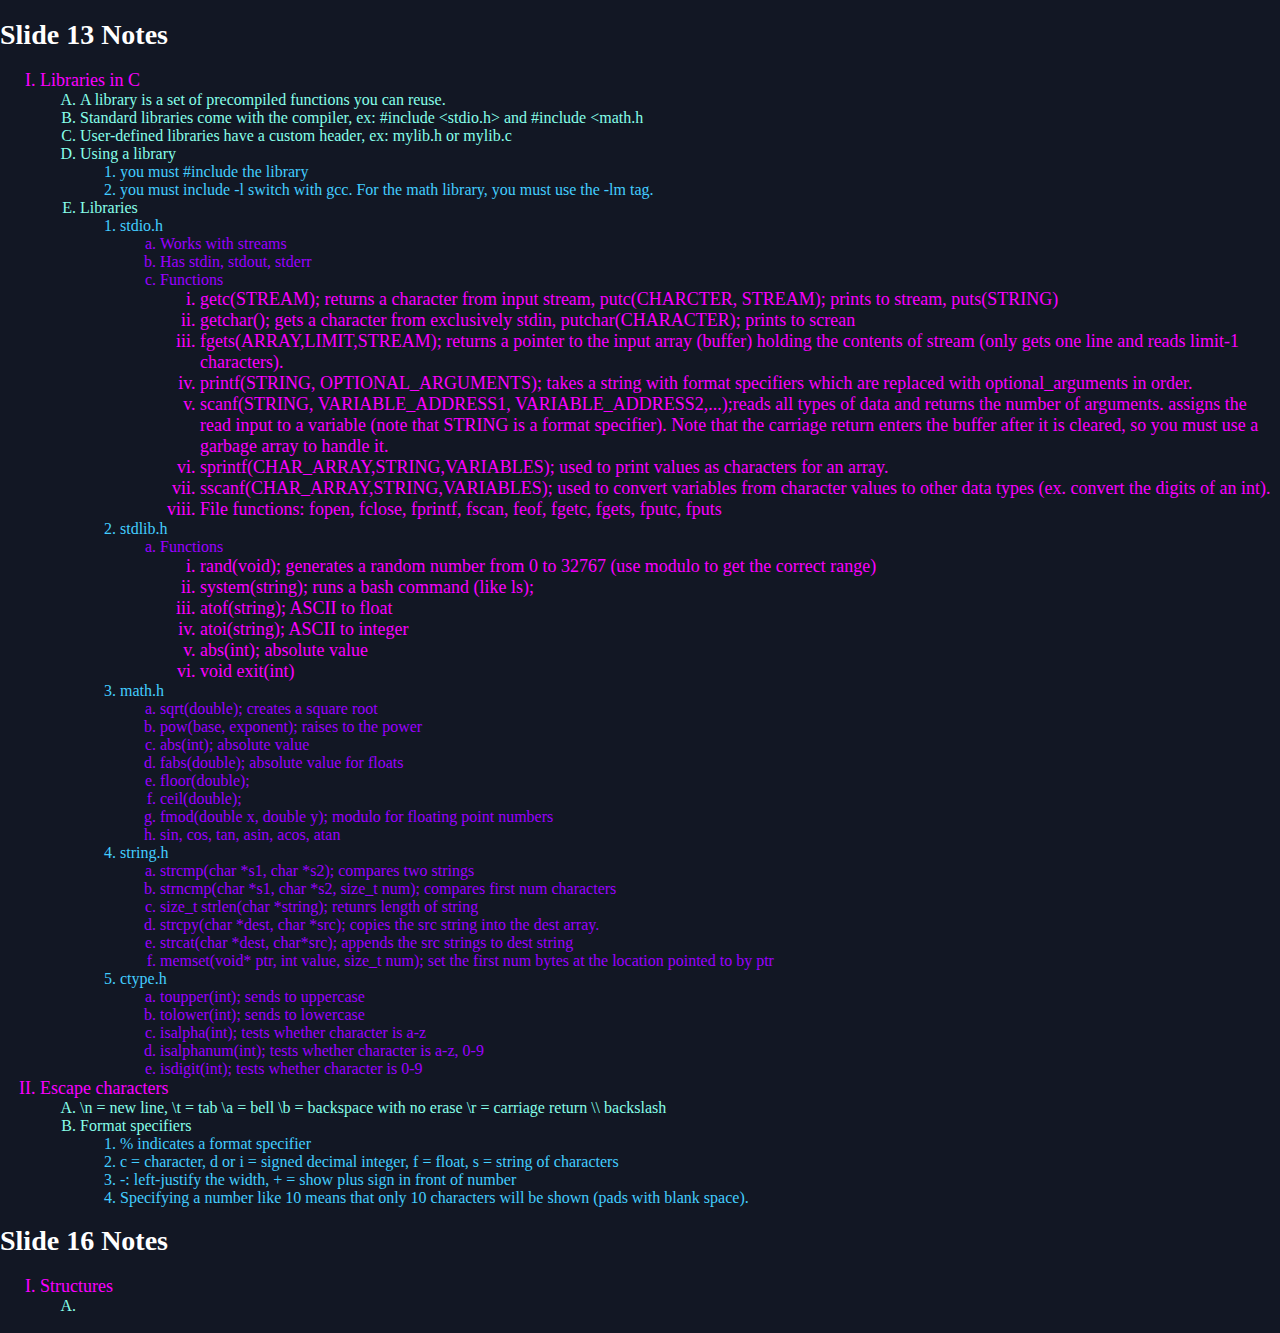
<file: pages/thirteenth_class_lecture.html>
<!DOCTYPE html>
<html lang = "en">
    <head>
        <meta charset = "UTF-8">
        <title>Comp206_13</title>
        <link rel = "stylesheet" href="./../code/styles.css">
    </head>
    <body>
        <h1>Slide 13 Notes</h1>
        <ol type = "I">
            <li>Libraries in C
                <ol type = "A">
                    <li>A library is a set of precompiled functions you can reuse.</li>
                    <li>Standard libraries come with the compiler, ex: <code>#include &ltstdio.h&gt</code> and <code>#include &ltmath.h</code></li>
                    <li>User-defined libraries have a custom header, ex: mylib.h or mylib.c</li>
                    <li>Using a library
                        <ol>
                            <li>you must #include the library</li>
                            <li>you must include -l switch with gcc. For the math library, you must use the -lm tag.</li>
                        </ol>
                    </li>
                    <li>Libraries
                        <ol>
                            <li>stdio.h
                                <ol type = "a" class = "lowerLetter">
                                    <li>Works with streams</li>
                                    <li>Has stdin, stdout, stderr</li>
                                    <li>Functions
                                        <ol type = "i" class = "lowerRoman">
                                            <li>getc(STREAM); returns a character from input stream, putc(CHARCTER, STREAM); prints to stream, puts(STRING)</li>
                                            <li>getchar(); gets a character from exclusively stdin, putchar(CHARACTER); prints to screan</li>
                                            <li>fgets(ARRAY,LIMIT,STREAM); returns a pointer to the input array (buffer) holding the contents of stream (only gets one line and reads limit-1 characters).</li>
                                            <li>printf(STRING, OPTIONAL_ARGUMENTS); takes a string with format specifiers which are replaced with optional_arguments in order.</li>
                                            <li>scanf(STRING, VARIABLE_ADDRESS1, VARIABLE_ADDRESS2,...);reads all types of data and returns the number of arguments. assigns the read input to a variable (note that STRING is a format specifier). Note that the carriage return enters the buffer after it is cleared, so you must use a garbage array to handle it.</li>
                                            <li>sprintf(CHAR_ARRAY,STRING,VARIABLES); used to print values as characters for an array.</li>
                                            <li>sscanf(CHAR_ARRAY,STRING,VARIABLES); used to convert variables from character values to other data types (ex. convert the digits of an int).</li>
                                            <li>File functions: fopen, fclose, fprintf, fscan, feof, fgetc, fgets, fputc, fputs</li>
                                        </ol>
                                    </li>
                                </ol>
                            </li>
                            <li>stdlib.h 
                                <ol type = "a" class = "lowerLetter">
                                    <li>Functions
                                        <ol type = "i" class = "lowerRoman">
                                            <li>rand(void); generates a random number from 0 to 32767 (use modulo to get the correct range)</li>
                                            <li>system(string); runs a bash command (like ls);</li>
                                            <li>atof(string); ASCII to float</li>
                                            <li>atoi(string); ASCII to integer</li>
                                            <li>abs(int); absolute value</li>
                                            <li>void exit(int)</li>
                                        </ol>
                                    </li>
                                </ol>
                            </li>
                            <li>math.h 
                                <ol type = "a" class = "lowerLetter">
                                    <li>sqrt(double); creates a square root</li>
                                    <li>pow(base, exponent); raises to the power</li>
                                    <li>abs(int); absolute value</li>
                                    <li>fabs(double); absolute value for floats</li>
                                    <li>floor(double);</li>
                                    <li>ceil(double);</li>
                                    <li>fmod(double x, double y); modulo for floating point numbers</li>
                                    <li>sin, cos, tan, asin, acos, atan</li>
                                </ol>
                            </li>
                            <li>string.h 
                                <ol type = "a" class = "lowerLetter">
                                    <li>strcmp(char *s1, char *s2); compares two strings</li>
                                    <li>strncmp(char *s1, char *s2, size_t num); compares first num characters</li>
                                    <li>size_t strlen(char *string); retunrs length of string</li>
                                    <li>strcpy(char *dest, char *src); copies the src string into the dest array.</li>
                                    <li>strcat(char *dest, char*src); appends the src strings to dest string</li>
                                    <li>memset(void* ptr, int value, size_t num); set the first num bytes at the location pointed to by ptr</li>
                                </ol>
                            </li>
                            <li>ctype.h 
                                <ol type = "a" class = "lowerLetter">
                                    <li>toupper(int); sends to uppercase</li>
                                    <li>tolower(int); sends to lowercase</li>
                                    <li>isalpha(int); tests whether character is a-z</li>
                                    <li>isalphanum(int); tests whether character is a-z, 0-9</li>
                                    <li>isdigit(int); tests whether character is 0-9</li>
                                </ol>
                            </li>
                        </ol>
                    </li>
                </ol>
            </li>
            <li>Escape characters
                <ol type = "A">
                    <li>\n = new line, \t = tab \a = bell \b = backspace with no erase \r = carriage return \\ backslash</li>
                    <li>Format specifiers
                        <ol>
                            <li>% indicates a format specifier</li>
                            <li>c = character, d or i = signed decimal integer, f = float, s = string of characters</li>
                            <li>-: left-justify the width, + = show plus sign in front of number</li>
                            <li>Specifying a number like 10 means that only 10 characters will be shown (pads with blank space).</li>
                        </ol>
                    </li>
                </ol>
            </li>
        </ol>
        <h1>Slide 16 Notes</h1>
        <ol type = "I">
            <li>Structures
                <ol type = "A">
                    <li></li>
                </ol>
            </li>
        </ol>
    </body>
</html>
</file>
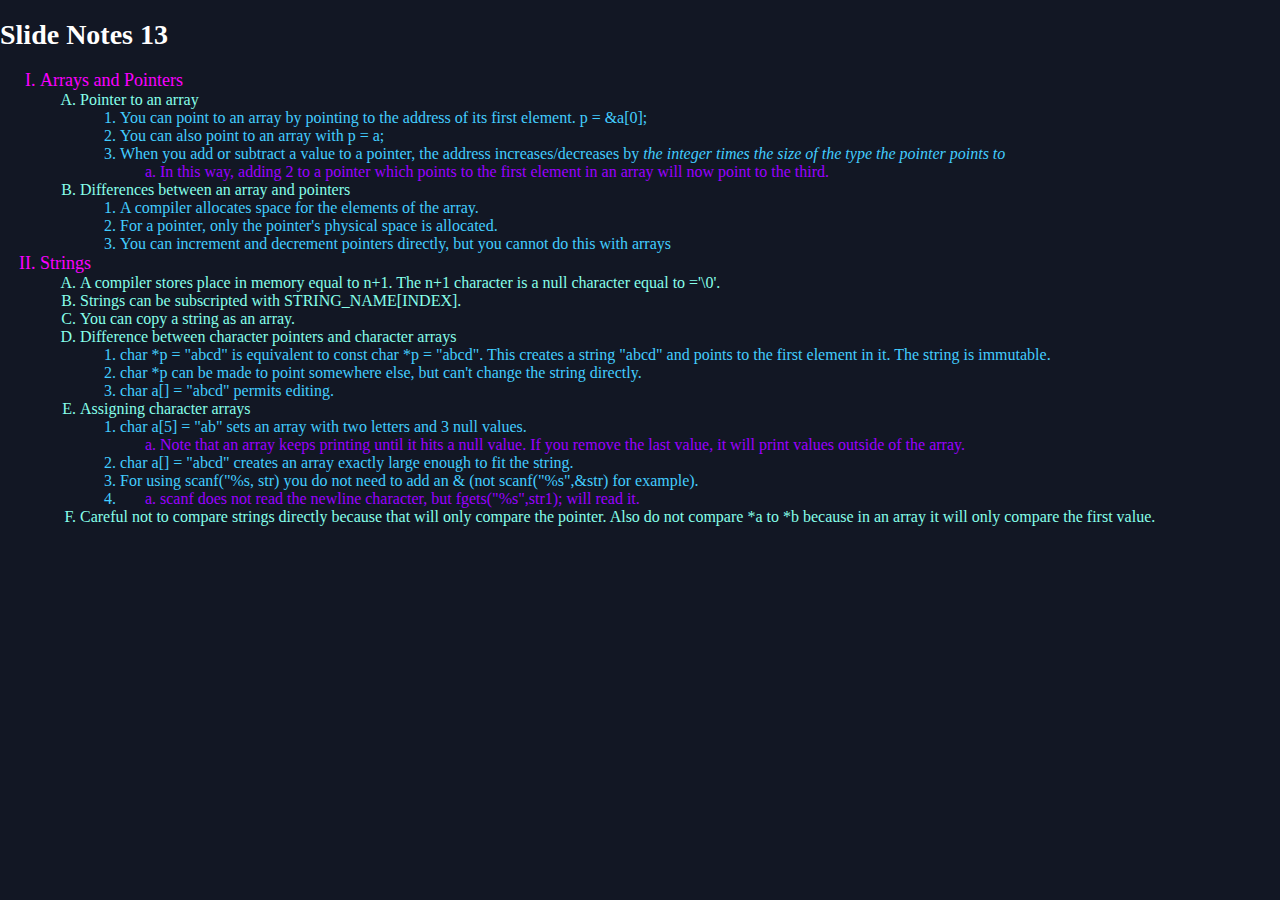
<file: pages/twelth_class_lecture.html>
<!DOCTYPE html>
<html lang = "en">
    <head>
        <meta charset = "UTF-8">
        <title>Comp206_12</title>
        <link rel="stylesheet" href = "./../code/styles.css">
    </head>
    <body>
        <h1>Slide Notes 13</h1>
        <ol type = "I">
            <li>Arrays and Pointers
                <ol type = "A">
                    <li>Pointer to an array
                        <ol>
                            <li>You can point to an array by pointing to the address of its first element. p = &a[0];</li>
                            <li>You can also point to an array with p = a;</li>
                            <li>When you add or subtract a value to a pointer, the address increases/decreases by <i>the integer times the size of the type the pointer points to</i>
                                <ol type = "a" class = "lowerLetter">
                                    <li>In this way, adding 2 to a pointer which points to the first element in an array will now point to the third.</li>
                                </ol>
                            </li>
                        </ol>
                    </li>
                    <li>Differences between an array and pointers
                        <ol>
                            <li>A compiler allocates space for the elements of the array.</li>
                            <li>For a pointer, only the pointer's physical space is allocated.</li>
                            <li>You can increment and decrement pointers directly, but you cannot do this with arrays</li>
                        </ol>
                    </li>
                </ol>
            </li>
            <li>Strings
                <ol type = "A">
                    <li>A compiler stores place in memory equal to n+1. The n+1 character is a null character equal to ='\0'.</li>
                    <li>Strings can be subscripted with STRING_NAME[INDEX].</li>
                    <li>You can copy a string as an array.</li>
                    <li>Difference between character pointers and character arrays
                        <ol>
                            <li>char *p = "abcd" is equivalent to const char *p = "abcd". This creates a string "abcd" and points to the first element in it. The string is immutable.</li>
                            <li>char *p can be made to point somewhere else, but can't change the string directly.</li>
                            <li>char a[] = "abcd" permits editing.</li>
                        </ol>
                    </li>
                    <li>Assigning character arrays
                        <ol>
                            <li>char a[5] = "ab" sets an array with two letters and 3 null values.
                                <ol type = "a" class = "lowerLetter">
                                    <li>Note that an array keeps printing until it hits a null value. If you remove the last value, it will print values outside of the array.</li>
                                </ol>
                            </li>
                            <li>char a[] = "abcd" creates an array exactly large enough to fit the string.</li>
                            <li>For using scanf("%s, str) you do not need to add an & (not scanf("%s",&str) for example).</li>
                            <li>
                                <ol type = "a" class = "lowerLetter">
                                    <li>scanf does not read the newline character, but fgets("%s",str1); will read it.</li>
                                </ol>
                            </li>
                        </ol>
                    </li>
                    <li>Careful not to compare strings directly because that will only compare the pointer. Also do not compare *a to *b because in an array it will only compare the first value.</li>
                </ol>
            </li>
        </ol>
    </body>
</html>
</file>
<file: code/styles.css>
/* styles.css */

body {
    margin: 0;
    padding: 0;
    background-color: #121724;
    color: #ffffff;
    font-family: "Times New Roman", serif;
    font-size: 14px;
}


* {
	font-family: "Times New Roman";
}

ol[type = "I"]{
	font-size: 18px;
	color:#FA00FF;
}

ol[type = "A"]{
	font-size: 16px;
	color: #86FFEA;
}

ol[type = "1"]{
	color:#43CDFF;
}

ol{
	color:#43CDFF;
}

ol.lowerLetter {
	color:#9B00FF;
}

ol.lowerRoman {
	color:#FA00FF;
}

.code {
	color:#81EDA4;
	font-size: 16px;
	font-family: serif;
}

table {
	color:#81EDA4;
	background-color: #20293F;
}

a {
	color:#FA00FF
}

.codeContainer {
	background-color: #20293F;
	padding: 15px;
	width: 100%;
}
</file>
